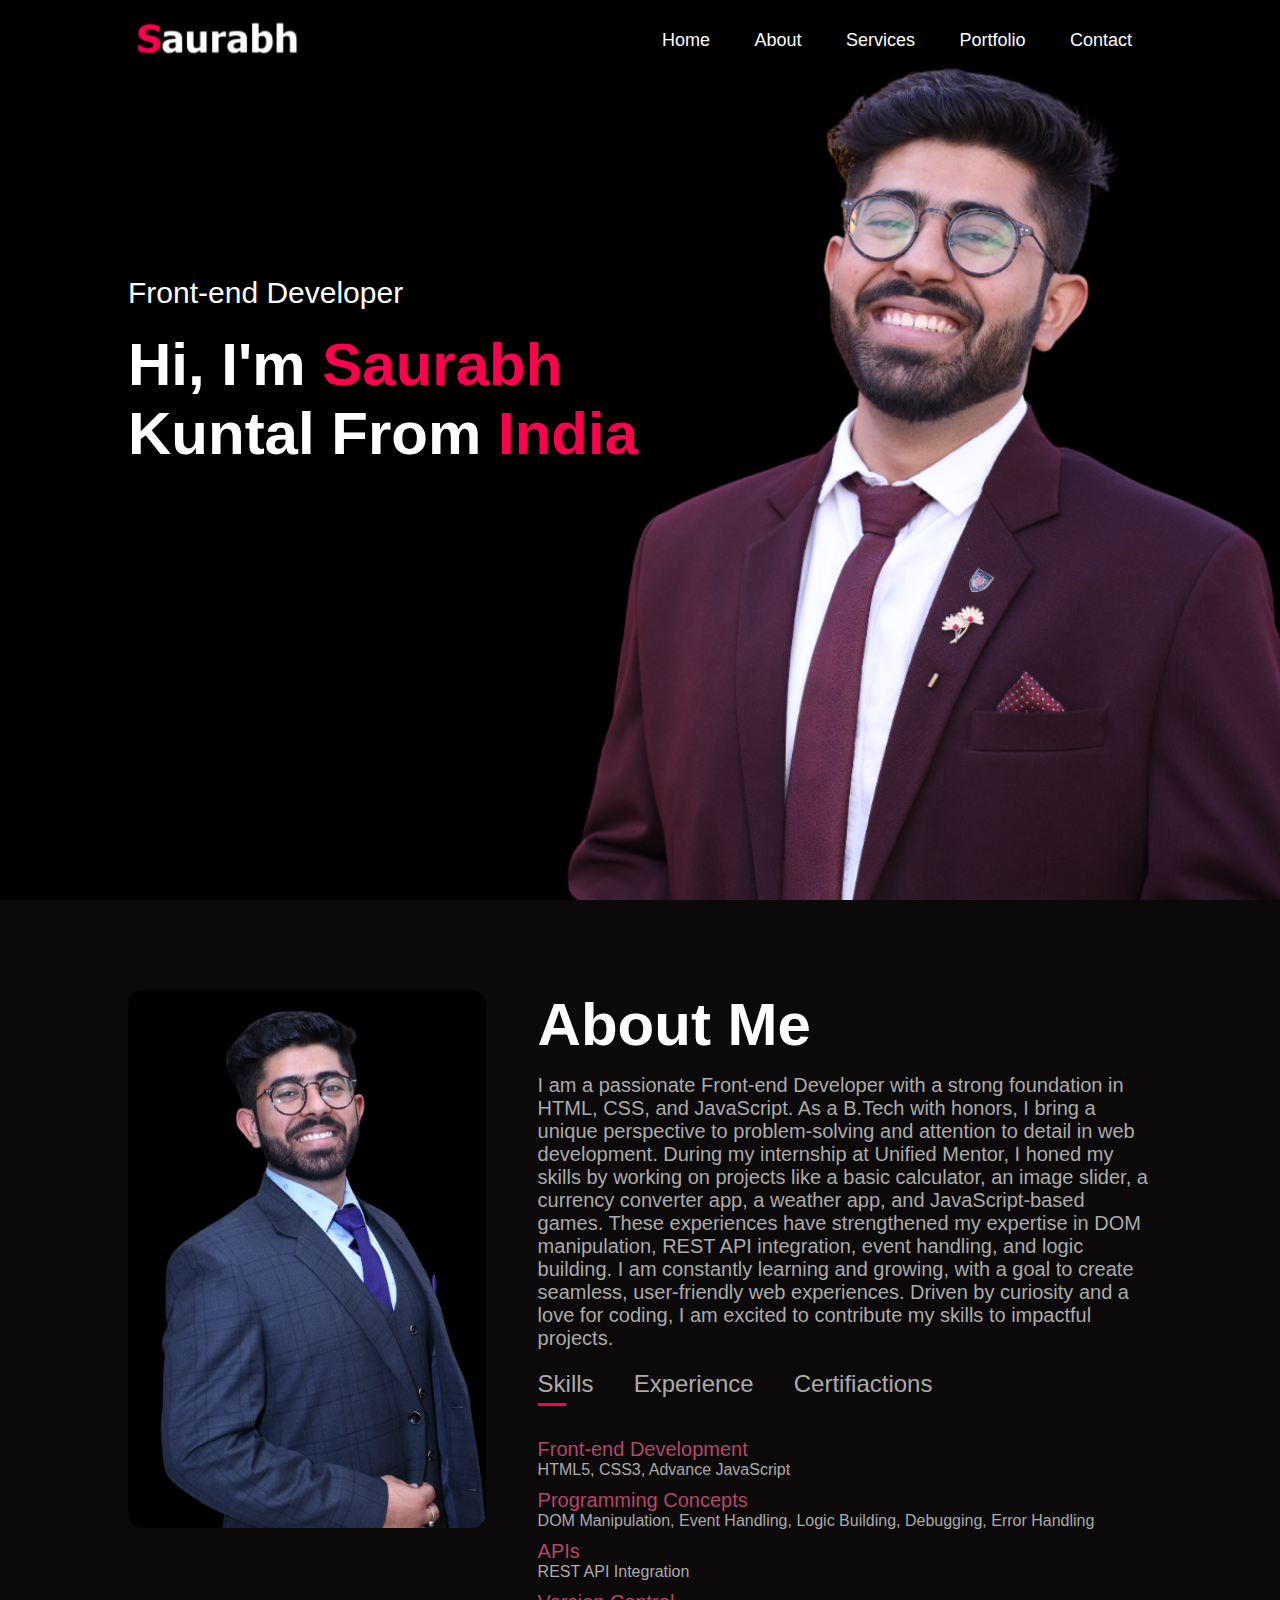
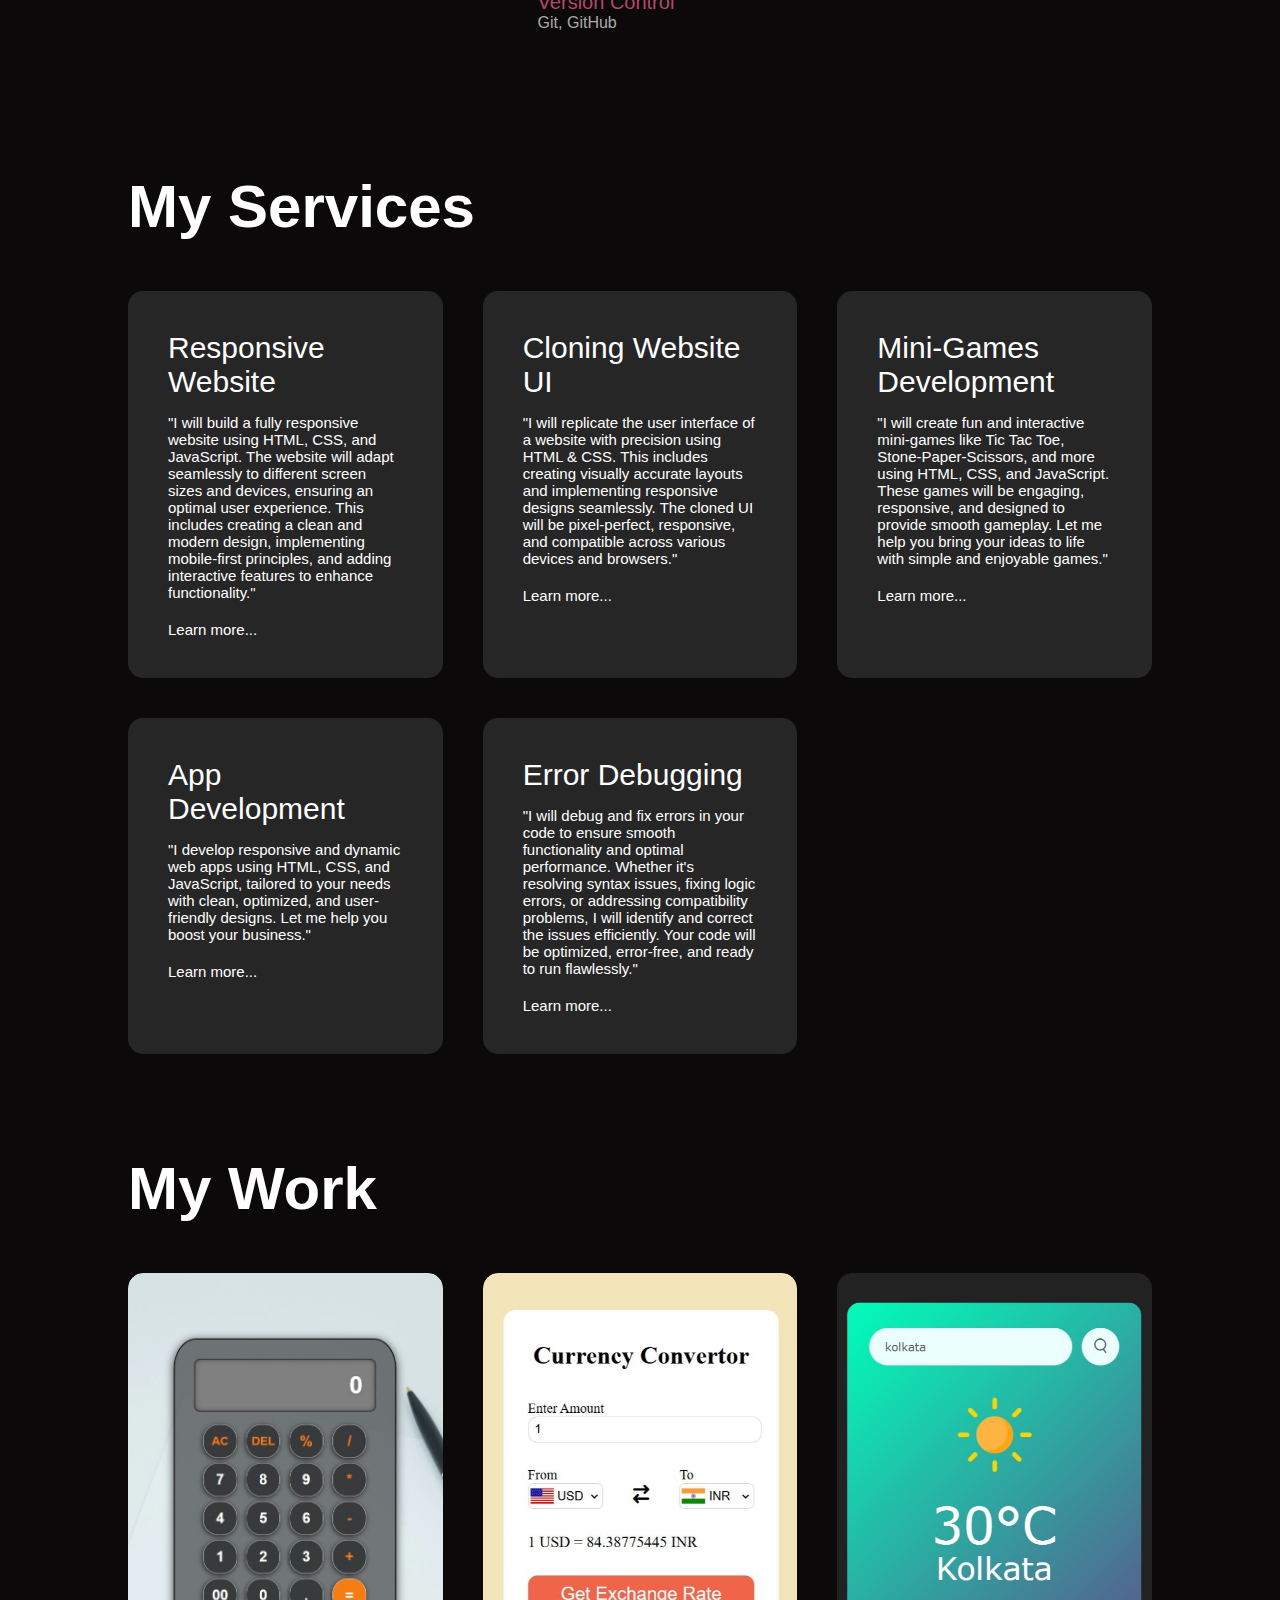
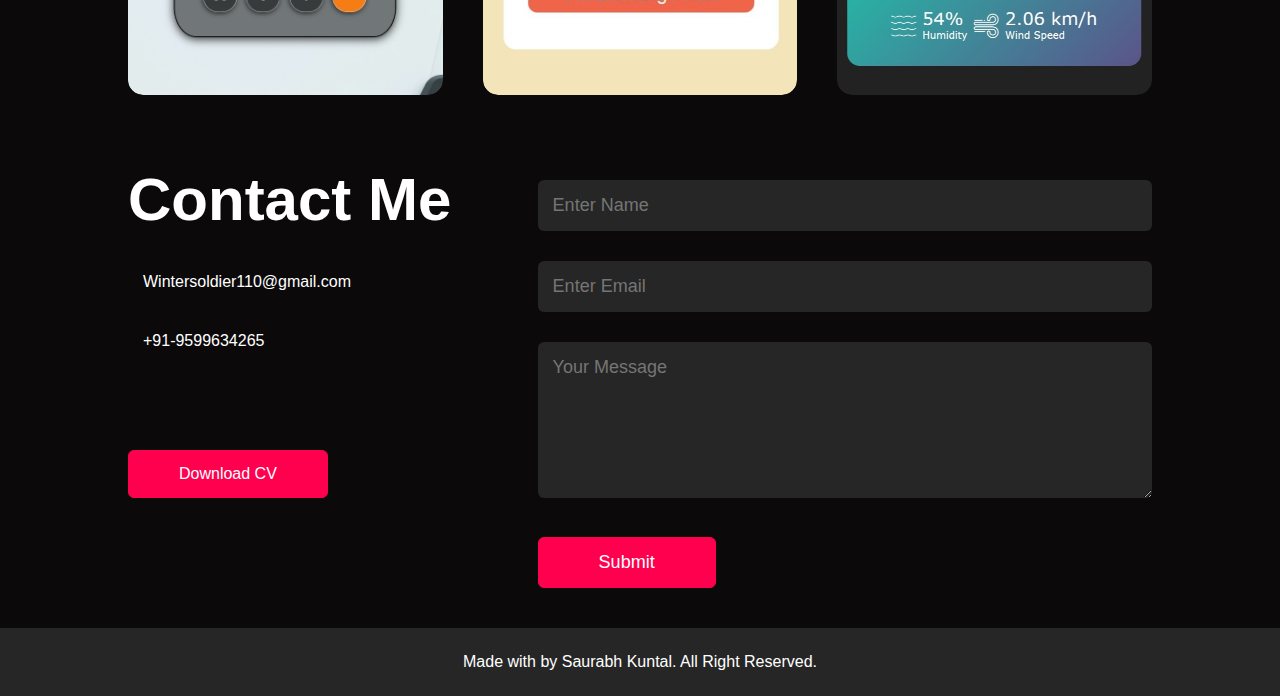
<file: Index.html>
<!DOCTYPE html>
<html lang="en">
<head>
    <meta charset="UTF-8">
    <meta name="viewport" content="width=device-width, initial-scale=1.0">
    <title>Portfolio</title>
    <link rel="stylesheet" href="Style.css">
    <link rel="stylesheet" href="https://cdnjs.cloudflare.com/ajax/libs/font-awesome/6.7.1/css/all.min.css" integrity="sha512-5Hs3dF2AEPkpNAR7UiOHba+lRSJNeM2ECkwxUIxC1Q/FLycGTbNapWXB4tP889k5T5Ju8fs4b1P5z/iB4nMfSQ==" crossorigin="anonymous" referrerpolicy="no-referrer" />
</head>
<body>
    <div id="header">
        <div class="container">
            <nav>
                <img src="Data/Logo.png" class="logo">
                <ul id="sideMenu">
                    <i class="fa-solid fa-xmark"></i>
                    <li><a href="#header">Home</a></li>
                    <li><a href="#about">About</a></li>
                    <li><a href="#services">Services</a></li>
                    <li><a href="#portfolio">Portfolio</a></li>
                    <li><a href="#contact">Contact</a></li>
                </ul>
                <i class="fa-solid fa-bars"></i>
            </nav>
            <div class="headerText">
                <p>Front-end Developer</p>
                <h1>Hi, I'm <span>Saurabh</span><br> Kuntal From <span>India</span></h1>
            </div>
        </div>
    </div>
    <!------------------AboutSection-------------------->
    <div id="about">
        <div class="container">
            <div class="row">
                <div class="aboutCol1">
                    <img src="Data/Pic SK.png">
                </div>
                <div class="aboutCol2">
                    <h1 class="subTitle">About Me</h1>
                    <p id="aboutMe">I am a passionate Front-end Developer with a strong foundation in HTML, CSS, and JavaScript. As a B.Tech with honors, I bring a unique perspective to problem-solving and attention to detail in web development.
                        During my internship at Unified Mentor, I honed my skills by working on projects like a basic calculator, an image slider, a currency converter app, a weather app, and JavaScript-based games. These experiences have strengthened my expertise in DOM manipulation, REST API integration, event handling, and logic building.
                        I am constantly learning and growing, with a goal to create seamless, user-friendly web experiences. Driven by curiosity and a love for coding, I am excited to contribute my skills to impactful projects.</p>
                        <div class="tabTitles">
                            <p class="tabLinks activeLink" data-tab="skills">Skills</p>
                            <p class="tabLinks" data-tab="experience">Experience</p>
                            <p class="tabLinks" data-tab="certificates">Certifiactions</p>
                        </div>
                        <div class="tabContents activeTab" id="skills">
                            <ul>
                                <li><span>Front-end Development</span><br> HTML5, CSS3, Advance JavaScript</li>
                                <li><span>Programming Concepts</span><br> DOM Manipulation, Event Handling, Logic Building, Debugging, Error Handling</li>
                                <li><span>APIs</span><br> REST API Integration</li>
                                <li><span>Version Control</span><br> Git, GitHub</li>
                            </ul>
                        </div>
                        <div class="tabContents" id="experience">
                            <ul>
                                <li><span>Oct,2024-Current</span><br> Internship at Unified Mentor</li>
                                <li><span>Mar,2021-June,2024</span><br> Freelancing</li>
                                <li><span>Nov,2020-Mar,2021</span><br> Programmer Analyst Trainee at Cognizant Technology Solutions</li>
                            </ul>
                        </div>
                        <div class="tabContents" id="certificates">
                            <ul>
                                <li><span>Nov,2024</span><br> Meta's Version Control</li>
                                <li><span>Oct-Nov,2024</span><br> Meta's Programming with JavaScript</li>
                                <li><span>Oct,2024</span><br> Front-end Web Development from Reliance Foundation</li>
                            </ul>
                        </div>
                </div>
            </div>
        </div>
    </div>
    <!--------------------Services-------------------------->
    <div id="services">
        <div class="container">
            <h1 class="subTitle">My Services</h1>
            <div class="servicesList">
                <div>
                    <i class="fa-solid fa-code"></i>
                    <h2>Responsive Website</h2>
                    <p>"I will build a fully responsive website using HTML, CSS, and JavaScript. The website will adapt seamlessly to different screen sizes and devices, ensuring an optimal user experience. This includes creating a clean and modern design, implementing mobile-first principles, and adding interactive features to enhance functionality."</p>
                    <a href="Services.html#RW">Learn more...</a>
                </div>
                <div>
                    <i class="fa-solid fa-clone"></i>
                    <h2>Cloning Website UI</h2>
                    <p>"I will replicate the user interface of a website with precision using HTML & CSS. This includes creating visually accurate layouts and implementing responsive designs seamlessly. The cloned UI will be pixel-perfect, responsive, and compatible across various devices and browsers."</p>
                    <a href="Services.html#CW">Learn more...</a>
                </div>
                <div>
                    <i class="fa-solid fa-puzzle-piece"></i>
                    <h2>Mini-Games Development</h2>
                    <p>"I will create fun and interactive mini-games like Tic Tac Toe, Stone-Paper-Scissors, and more using HTML, CSS, and JavaScript. These games will be engaging, responsive, and designed to provide smooth gameplay. Let me help you bring your ideas to life with simple and enjoyable games."</p>
                    <a href="Services.html#MG">Learn more...</a>
                </div>
                <div>
                    <i class="fa-brands fa-app-store"></i>
                    <h2>App Development</h2>
                    <p>"I develop responsive and dynamic web apps using HTML, CSS, and JavaScript, tailored to your needs with clean, optimized, and user-friendly designs. Let me help you boost your business."</p>
                    <a href="Services.html#AD">Learn more...</a>
                </div>
                <div>
                    <i class="fa-solid fa-bug-slash"></i>
                    <h2>Error Debugging</h2>
                    <p>"I will debug and fix errors in your code to ensure smooth functionality and optimal performance. Whether it's resolving syntax issues, fixing logic errors, or addressing compatibility problems, I will identify and correct the issues efficiently. Your code will be optimized, error-free, and ready to run flawlessly."</p>
                    <a href="Services.html#ED">Learn more...</a>
                </div>
            </div> 
        </div>
    </div>
    <!------------------portfolio--------------->
    <div id="portfolio">
        <div class="container">
            <h1 class="subTitle">My Work</h1>
            <div class="workList">
                <div class="work">
                    <img src="Data/calculator.jpg">
                    <div class="layer">
                        <h3>Basic Calculator App</h3>
                        <p>The calculator app performs arithmetic operations using JavaScript and displays results via DOM updates.</p>
                        <a href="https://saurabhkuntal110.github.io/Basic_Calculator/"><i class="fa-solid fa-arrow-up-right-from-square"></i></a>
                    </div>
                </div>
                <div class="work">
                    <img src="Data/Currency Convertor.jpg">
                    <div class="layer">
                        <h3>Currency Convertor App</h3>
                        <p>The currency converter fetches real-time exchange rates using an API and calculates conversions based on user input.</p>
                        <a href="https://saurabhkuntal110.github.io/Currency-Convertor/"><i class="fa-solid fa-arrow-up-right-from-square"></i></a>
                    </div>
                </div>
                <div class="work">
                    <img src="Data/weather app.jpg">
                    <div class="layer">
                        <h3>Weather App</h3>
                        <p>The Weather app fetches real-time weather data from an API based on user input and displays it dynamically using JavaScript.</p>
                        <a href="https://saurabhkuntal110.github.io/Basic_Weather_App/Index.html"><i class="fa-solid fa-arrow-up-right-from-square"></i></a>
                    </div>
                </div>
            </div>
        </div>
    </div>
<!----------------------contact------------------->
<div id="contact">
    <div class="container">
        <div class="row">
            <div class="contactLeft">
                <h1 class="subTitle">Contact Me</h1>
                <p><i class="fa-solid fa-envelope"></i> Wintersoldier110@gmail.com</p>
                <p><i class="fa-solid fa-phone"></i>+91-9599634265</p>
                <div class="socialIcons">
                    <a href="https://www.linkedin.com/in/saurabh-kuntal-6b0a56160/"><i class="fa-brands fa-linkedin"></i></a>
                    <a href="https://github.com/SaurabhKuntal110"><i class="fa-brands fa-github"></i></a>
                    <a href="https://t.me/Gumgumjetpistol"><i class="fa-solid fa-paper-plane"></i></a>
                    <a href="https://www.instagram.com/kuntal_sk_"><i class="fa-brands fa-instagram"></i></a>
                </div>
                <a href="Data/CV.pdf" download class="btn btn2">Download CV</a>
            </div>
            <div class="contactRight">
                <form name="submit-to-google-sheet">
                    <input type="text" name="Name" placeholder="Enter Name" required>
                    <input type="text" name="Email" placeholder="Enter Email" required>
                    <textarea name="Message" rows="6" placeholder="Your Message"></textarea>
                    <button type="submit" class="btn btn2">Submit</button>
                </form>
                <span id="msg"></span>
            </div>
        </div>
    </div>
</div>
<footer>
    <div class="copyright">
        <p>Made with <i class="fa-solid fa-heart"></i> by Saurabh Kuntal. <i class="fa-regular fa-copyright"></i> All Right Reserved.</p>
    </div>
</footer>
    <script src="Script.js"></script>
</body>
</html>
</file>
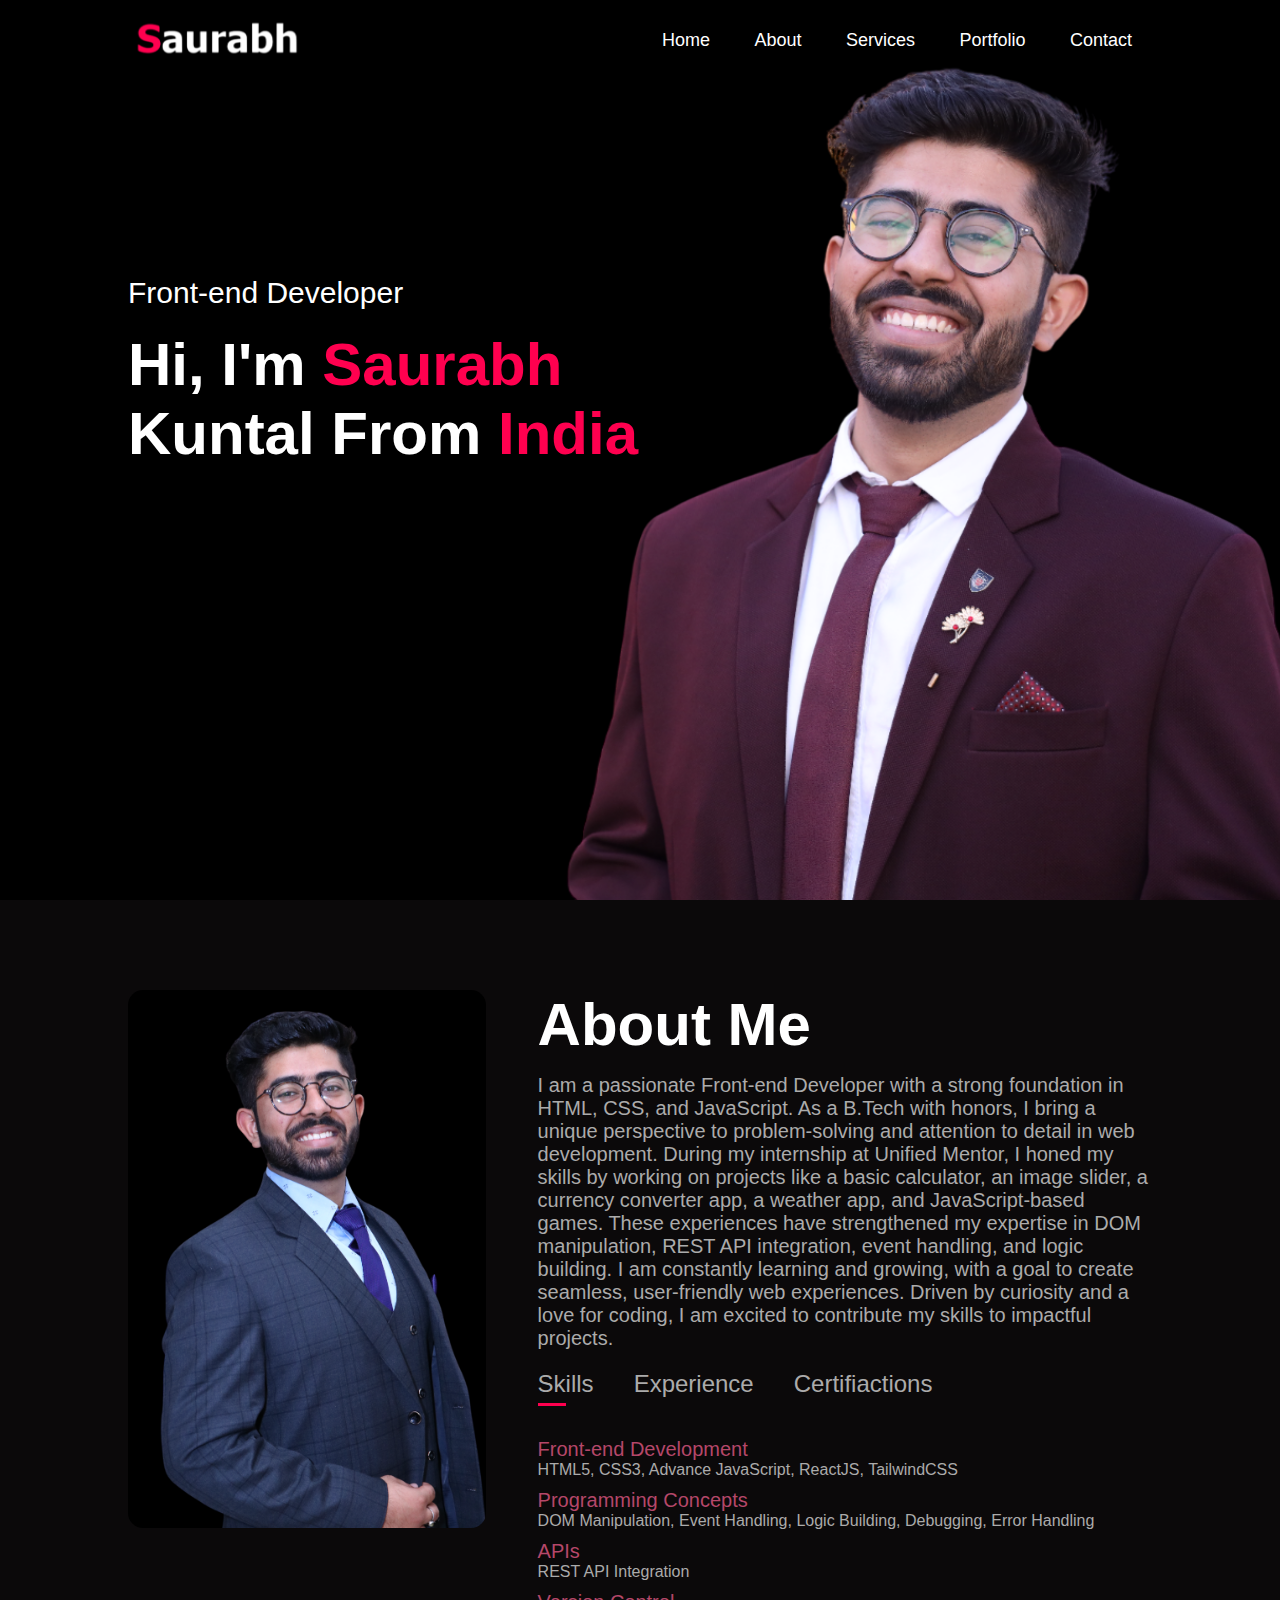
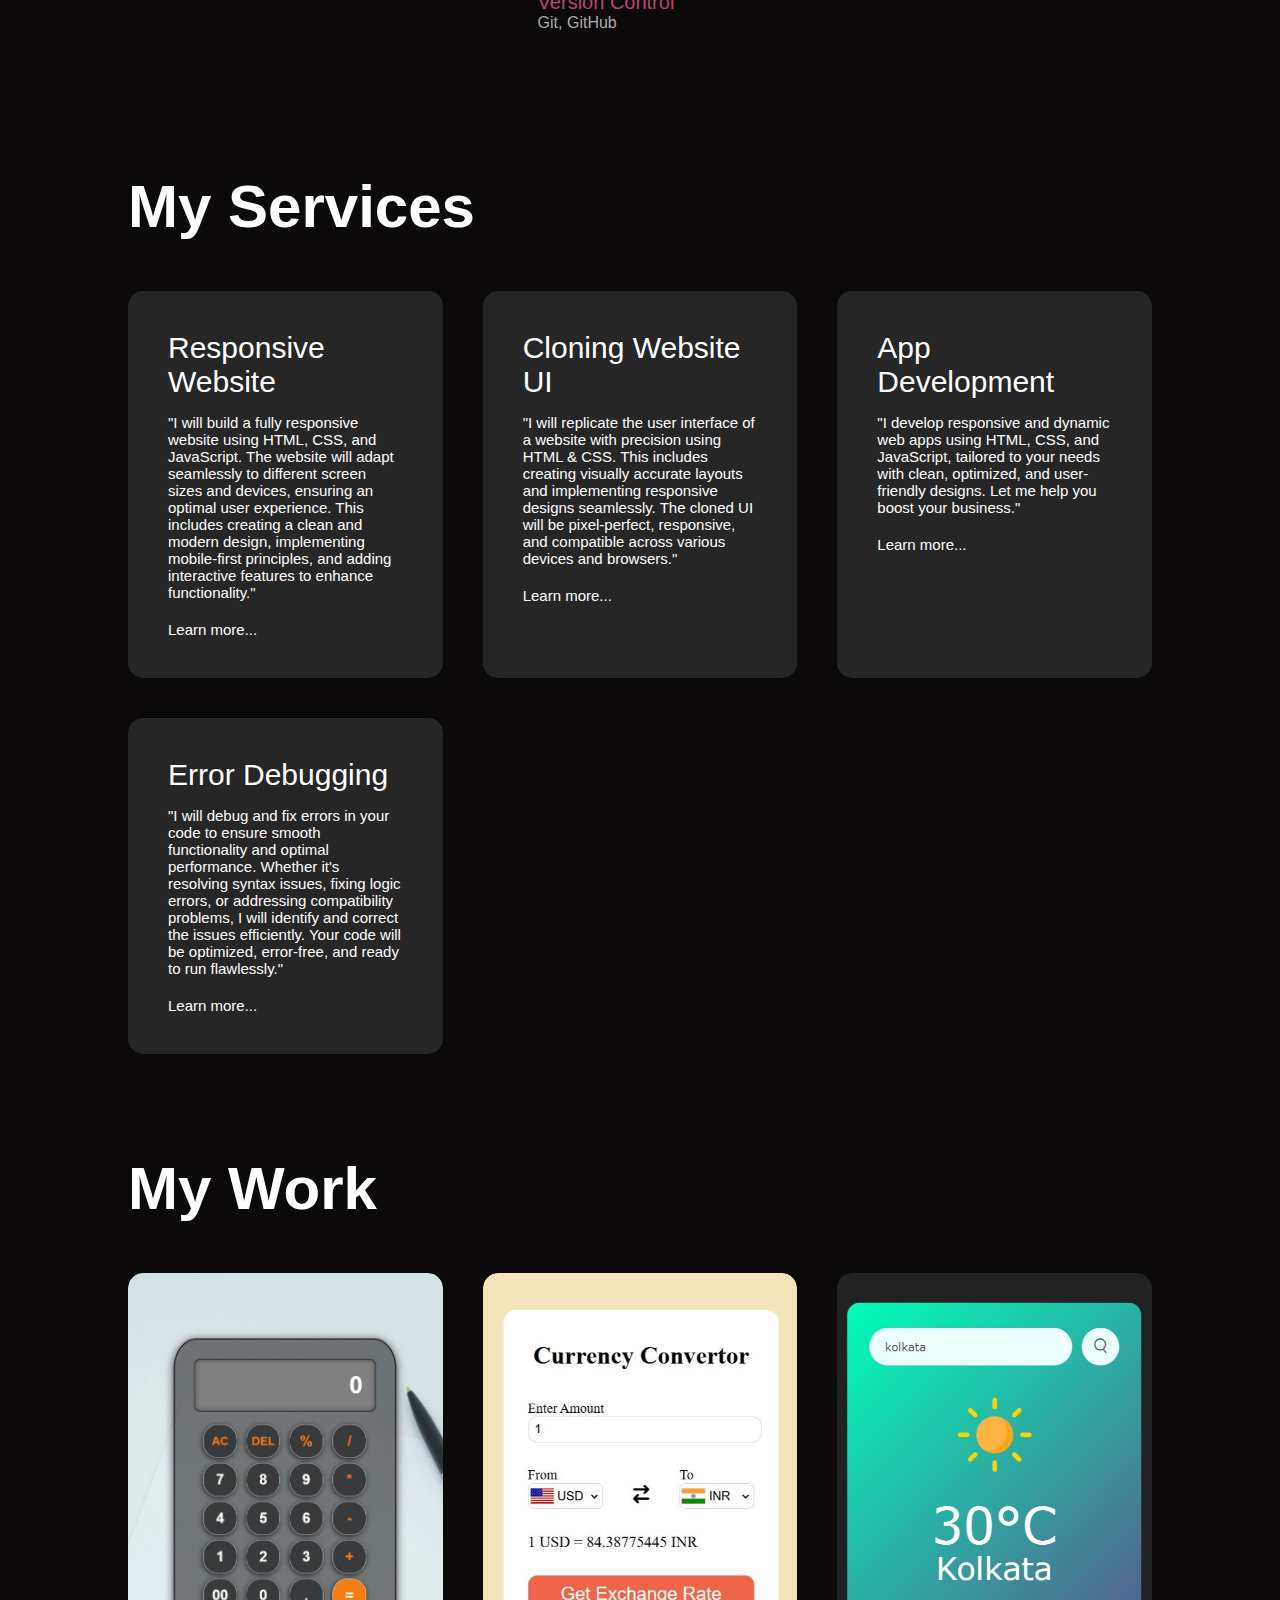
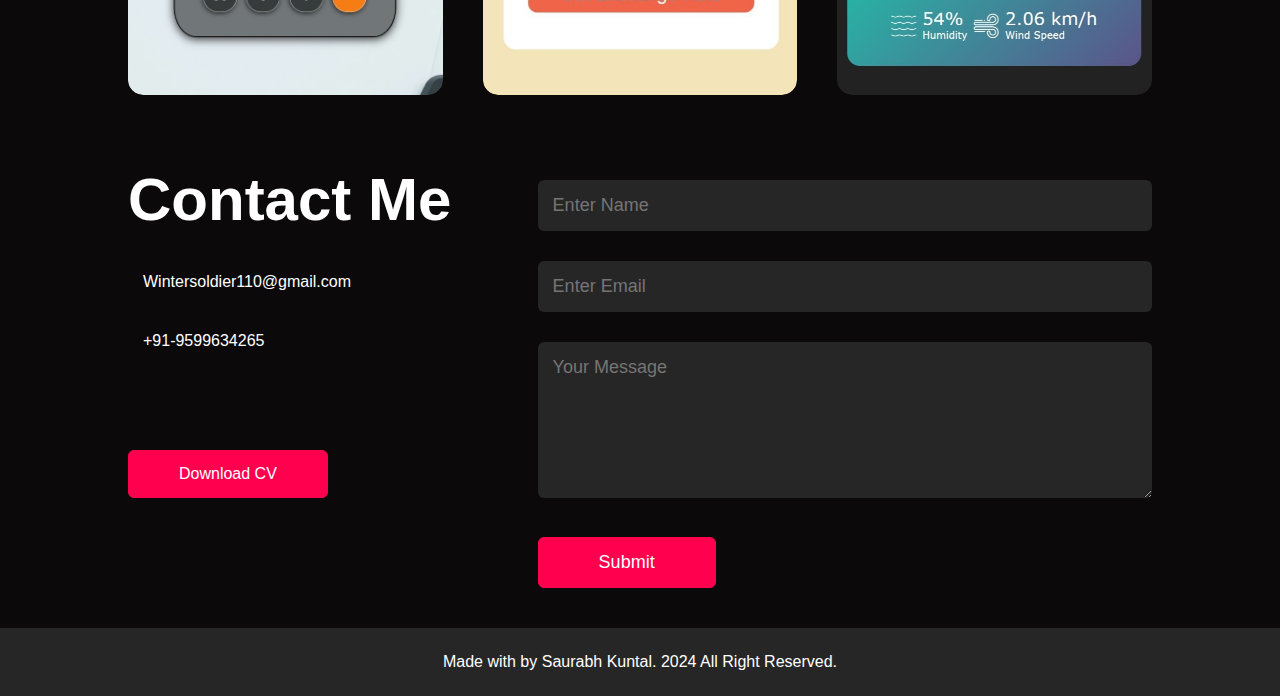
<file: index.html>
<!DOCTYPE html>
<html lang="en">
<head>
    <meta charset="UTF-8">
    <meta name="viewport" content="width=device-width, initial-scale=1.0">
    <title>Portfolio</title>
    <link rel="stylesheet" href="Style.css">
    <link rel="stylesheet" href="https://cdnjs.cloudflare.com/ajax/libs/font-awesome/6.7.1/css/all.min.css" integrity="sha512-5Hs3dF2AEPkpNAR7UiOHba+lRSJNeM2ECkwxUIxC1Q/FLycGTbNapWXB4tP889k5T5Ju8fs4b1P5z/iB4nMfSQ==" crossorigin="anonymous" referrerpolicy="no-referrer" />
</head>
<body>
    <div id="header">
        <div class="container">
            <nav>
                <img src="Data/Logo.png" class="logo">
                <ul id="sideMenu">
                    <i class="fa-solid fa-xmark"></i>
                    <li><a href="#header">Home</a></li>
                    <li><a href="#about">About</a></li>
                    <li><a href="#services">Services</a></li>
                    <li><a href="#portfolio">Portfolio</a></li>
                    <li><a href="#contact">Contact</a></li>
                </ul>
                <i class="fa-solid fa-bars"></i>
            </nav>
            <div class="headerText">
                <p>Front-end Developer</p>
                <h1>Hi, I'm <span>Saurabh</span><br> Kuntal From <span>India</span></h1>
            </div>
        </div>
    </div>
    <!------------------AboutSection-------------------->
    <div id="about">
        <div class="container">
            <div class="row">
                <div class="aboutCol1">
                    <img src="Data/Pic SK.png">
                </div>
                <div class="aboutCol2">
                    <h1 class="subTitle">About Me</h1>
                    <p id="aboutMe">I am a passionate Front-end Developer with a strong foundation in HTML, CSS, and JavaScript. As a B.Tech with honors, I bring a unique perspective to problem-solving and attention to detail in web development.
                        During my internship at Unified Mentor, I honed my skills by working on projects like a basic calculator, an image slider, a currency converter app, a weather app, and JavaScript-based games. These experiences have strengthened my expertise in DOM manipulation, REST API integration, event handling, and logic building.
                        I am constantly learning and growing, with a goal to create seamless, user-friendly web experiences. Driven by curiosity and a love for coding, I am excited to contribute my skills to impactful projects.</p>
                        <div class="tabTitles">
                            <p class="tabLinks activeLink" data-tab="skills">Skills</p>
                            <p class="tabLinks" data-tab="experience">Experience</p>
                            <p class="tabLinks" data-tab="certificates">Certifiactions</p>
                        </div>
                        <div class="tabContents activeTab" id="skills">
                            <ul>
                                <li><span>Front-end Development</span><br> HTML5, CSS3, Advance JavaScript, ReactJS, TailwindCSS</li>
                                <li><span>Programming Concepts</span><br> DOM Manipulation, Event Handling, Logic Building, Debugging, Error Handling</li>
                                <li><span>APIs</span><br> REST API Integration</li>
                                <li><span>Version Control</span><br> Git, GitHub</li>
                            </ul>
                        </div>
                        <div class="tabContents" id="experience">
                            <ul>
                                <li><span>Oct,2024-Current</span><br> Internship at Unified Mentor</li>
                                <li><span>Mar,2021-June,2024</span><br> Freelancing</li>
                                <li><span>Nov,2020-Mar,2021</span><br> Programmer Analyst Trainee at Cognizant Technology Solutions</li>
                            </ul>
                        </div>
                        <div class="tabContents" id="certificates">
                            <ul>
                                <li><span>Dec,2024</span><br> Meta's HTML & CSS in-depth</li>
                                <li><span>Nov,2024</span><br> Meta's Version Control</li>
                                <li><span>Oct-Nov,2024</span><br> Meta's Programming with JavaScript</li>
                                <li><span>Oct,2024</span><br> Front-end Web Development from Reliance Foundation</li>
                            </ul>
                        </div>
                </div>
            </div>
        </div>
    </div>
    <!--------------------Services-------------------------->
    <div id="services">
        <div class="container">
            <h1 class="subTitle">My Services</h1>
            <div class="servicesList">
                <div>
                    <i class="fa-solid fa-code"></i>
                    <h2>Responsive Website</h2>
                    <p>"I will build a fully responsive website using HTML, CSS, and JavaScript. The website will adapt seamlessly to different screen sizes and devices, ensuring an optimal user experience. This includes creating a clean and modern design, implementing mobile-first principles, and adding interactive features to enhance functionality."</p>
                    <a href="services.html#RW">Learn more...</a>
                </div>
                <div>
                    <i class="fa-solid fa-clone"></i>
                    <h2>Cloning Website UI</h2>
                    <p>"I will replicate the user interface of a website with precision using HTML & CSS. This includes creating visually accurate layouts and implementing responsive designs seamlessly. The cloned UI will be pixel-perfect, responsive, and compatible across various devices and browsers."</p>
                    <a href="services.html#CW">Learn more...</a>
                </div>
                <!-- <div>
                    <i class="fa-solid fa-puzzle-piece"></i>
                    <h2>Mini-Games Development</h2>
                    <p>"I will create fun and interactive mini-games like Tic Tac Toe, Stone-Paper-Scissors, and more using HTML, CSS, and JavaScript. These games will be engaging, responsive, and designed to provide smooth gameplay. Let me help you bring your ideas to life with simple and enjoyable games."</p>
                    <a href="services.html#MG">Learn more...</a>
                </div> -->
                <div>
                    <i class="fa-brands fa-app-store"></i>
                    <h2>App Development</h2>
                    <p>"I develop responsive and dynamic web apps using HTML, CSS, and JavaScript, tailored to your needs with clean, optimized, and user-friendly designs. Let me help you boost your business."</p>
                    <a href="services.html#AD">Learn more...</a>
                </div>
                <div>
                    <i class="fa-solid fa-bug-slash"></i>
                    <h2>Error Debugging</h2>
                    <p>"I will debug and fix errors in your code to ensure smooth functionality and optimal performance. Whether it's resolving syntax issues, fixing logic errors, or addressing compatibility problems, I will identify and correct the issues efficiently. Your code will be optimized, error-free, and ready to run flawlessly."</p>
                    <a href="services.html#ED">Learn more...</a>
                </div>
            </div> 
        </div>
    </div>
    <!------------------portfolio--------------->
    <div id="portfolio">
        <div class="container">
            <h1 class="subTitle">My Work</h1>
            <div class="workList">
                <div class="work">
                    <img src="Data/calculator.jpg">
                    <div class="layer">
                        <h3>Basic Calculator App</h3>
                        <p>The calculator app performs arithmetic operations using JavaScript and displays results via DOM updates.</p>
                        <a href="https://saurabhkuntal110.github.io/Basic_Calculator/"><i class="fa-solid fa-arrow-up-right-from-square"></i></a>
                    </div>
                </div>
                <div class="work">
                    <img src="Data/Currency Convertor.jpg">
                    <div class="layer">
                        <h3>Currency Convertor App</h3>
                        <p>The currency converter fetches real-time exchange rates using an API and calculates conversions based on user input.</p>
                        <a href="https://saurabhkuntal110.github.io/Currency-Convertor/"><i class="fa-solid fa-arrow-up-right-from-square"></i></a>
                    </div>
                </div>
                <div class="work">
                    <img src="Data/weather app.jpg">
                    <div class="layer">
                        <h3>Weather App</h3>
                        <p>The Weather app fetches real-time weather data from an API based on user input and displays it dynamically using JavaScript.</p>
                        <a href="https://saurabhkuntal110.github.io/Basic_Weather_App/Index.html"><i class="fa-solid fa-arrow-up-right-from-square"></i></a>
                    </div>
                </div>
            </div>
        </div>
    </div>
<!----------------------contact------------------->
<div id="contact">
    <div class="container">
        <div class="row">
            <div class="contactLeft">
                <h1 class="subTitle">Contact Me</h1>
                <p><i class="fa-solid fa-envelope"></i> Wintersoldier110@gmail.com</p>
                <p><i class="fa-solid fa-phone"></i>+91-9599634265</p>
                <div class="socialIcons">
                    <a href="https://www.linkedin.com/in/saurabh-kuntal-6b0a56160/"><i class="fa-brands fa-linkedin"></i></a>
                    <a href="https://github.com/SaurabhKuntal110"><i class="fa-brands fa-github"></i></a>
                    <a href="https://t.me/Gumgumjetpistol"><i class="fa-solid fa-paper-plane"></i></a>
                    <a href="https://www.instagram.com/kuntal_sk_"><i class="fa-brands fa-instagram"></i></a>
                </div>
                <a href="Data/CV.pdf" download class="btn btn2">Download CV</a>
            </div>
            <div class="contactRight">
                <form name="submit-to-google-sheet">
                    <input type="text" name="Name" placeholder="Enter Name" required>
                    <input type="text" name="Email" placeholder="Enter Email" required>
                    <textarea name="Message" rows="6" placeholder="Your Message"></textarea>
                    <button type="submit" class="btn btn2">Submit</button>
                </form>
                <span id="msg"></span>
            </div>
        </div>
    </div>
</div>
<footer>
    <div class="copyright">
        <p>Made with <i class="fa-solid fa-heart"></i> by Saurabh Kuntal. <i class="fa-regular fa-copyright"></i> 2024 All Right Reserved.</p>
    </div>
</footer>
    <script src="Script.js"></script>
</body>
</html>
</file>
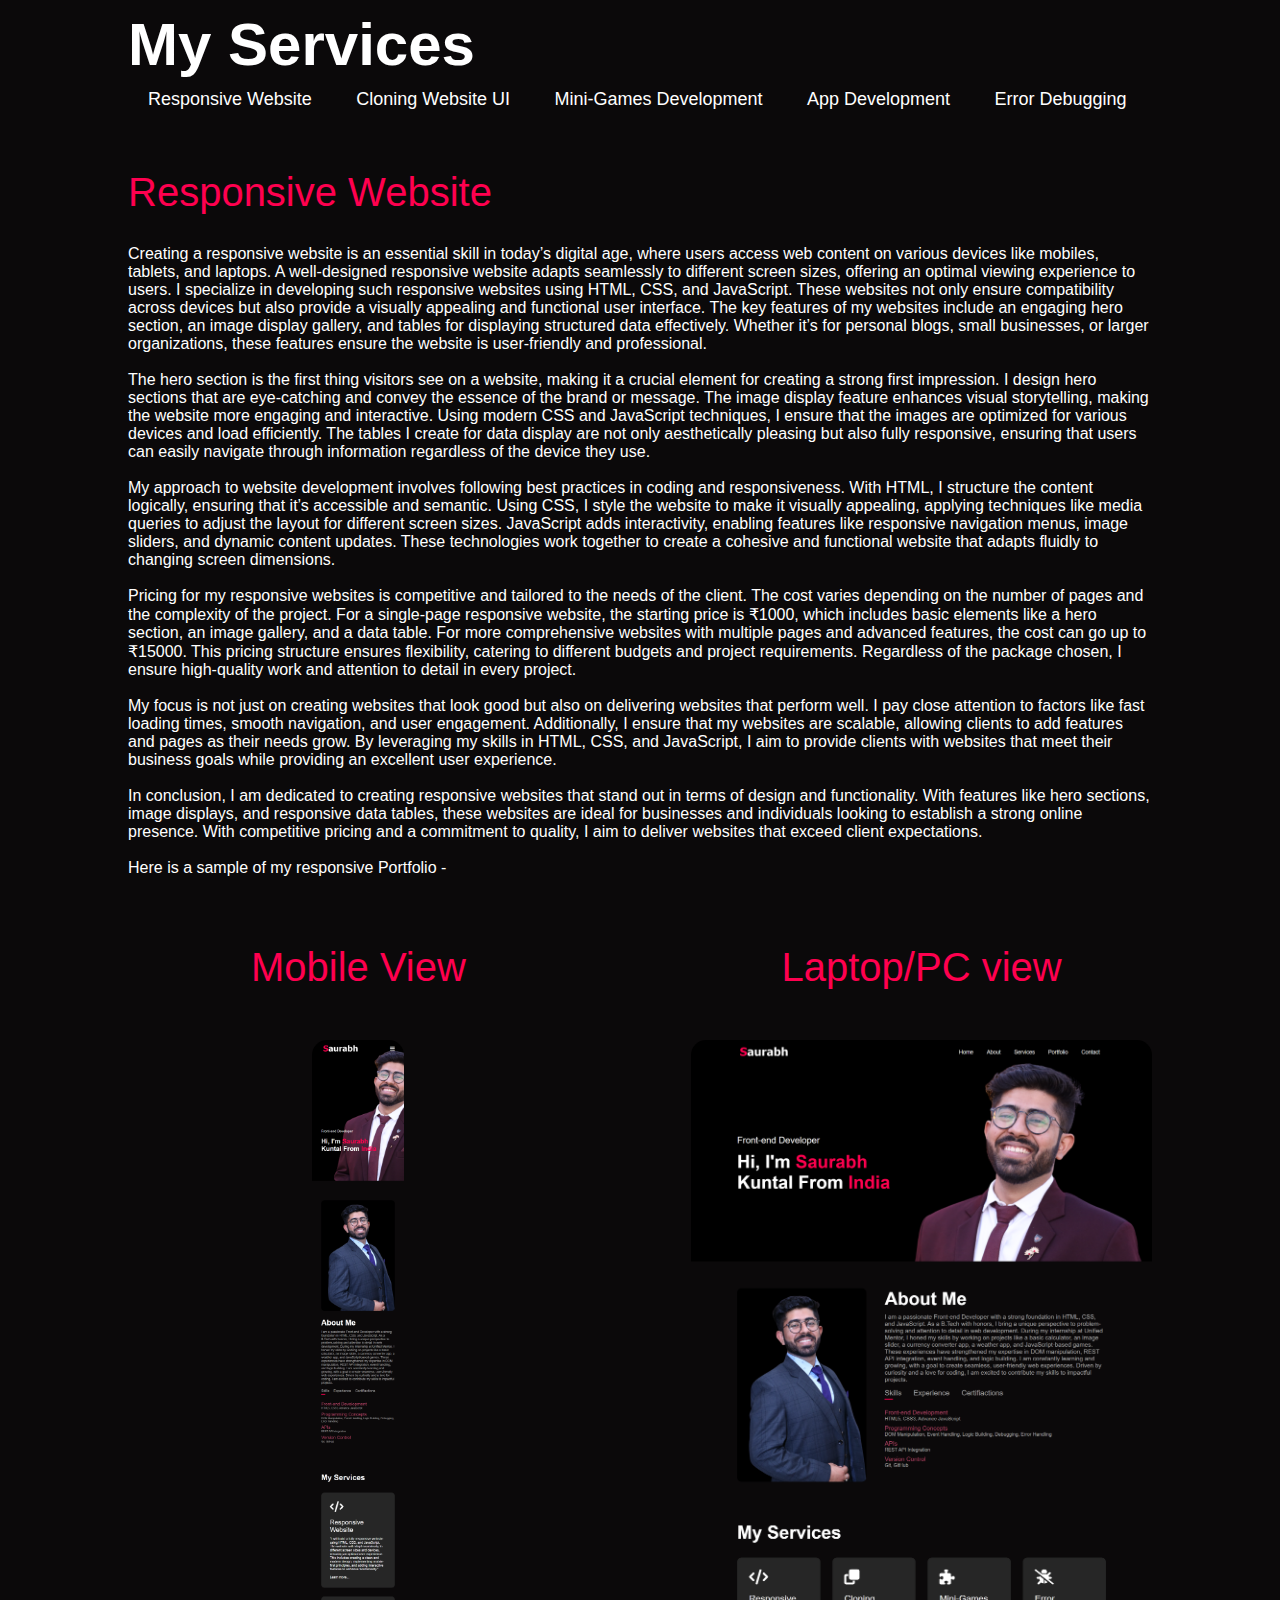
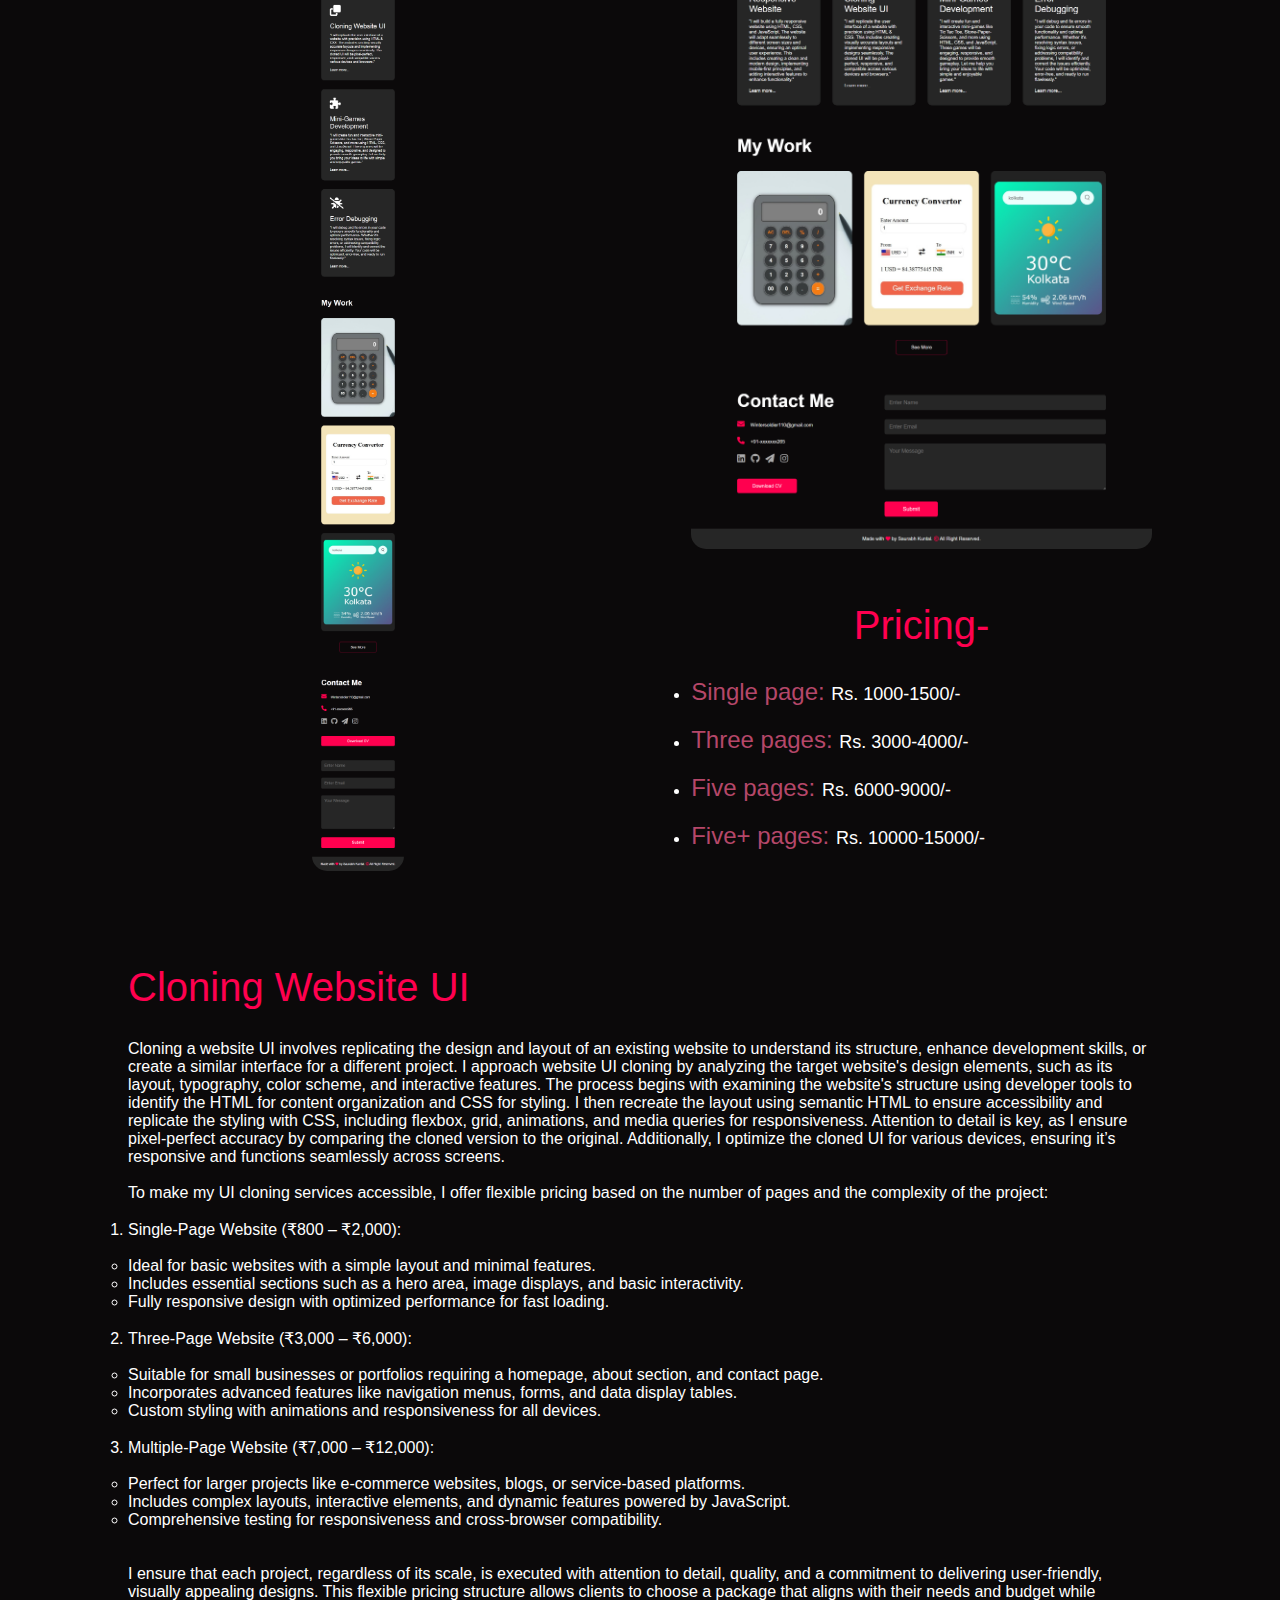
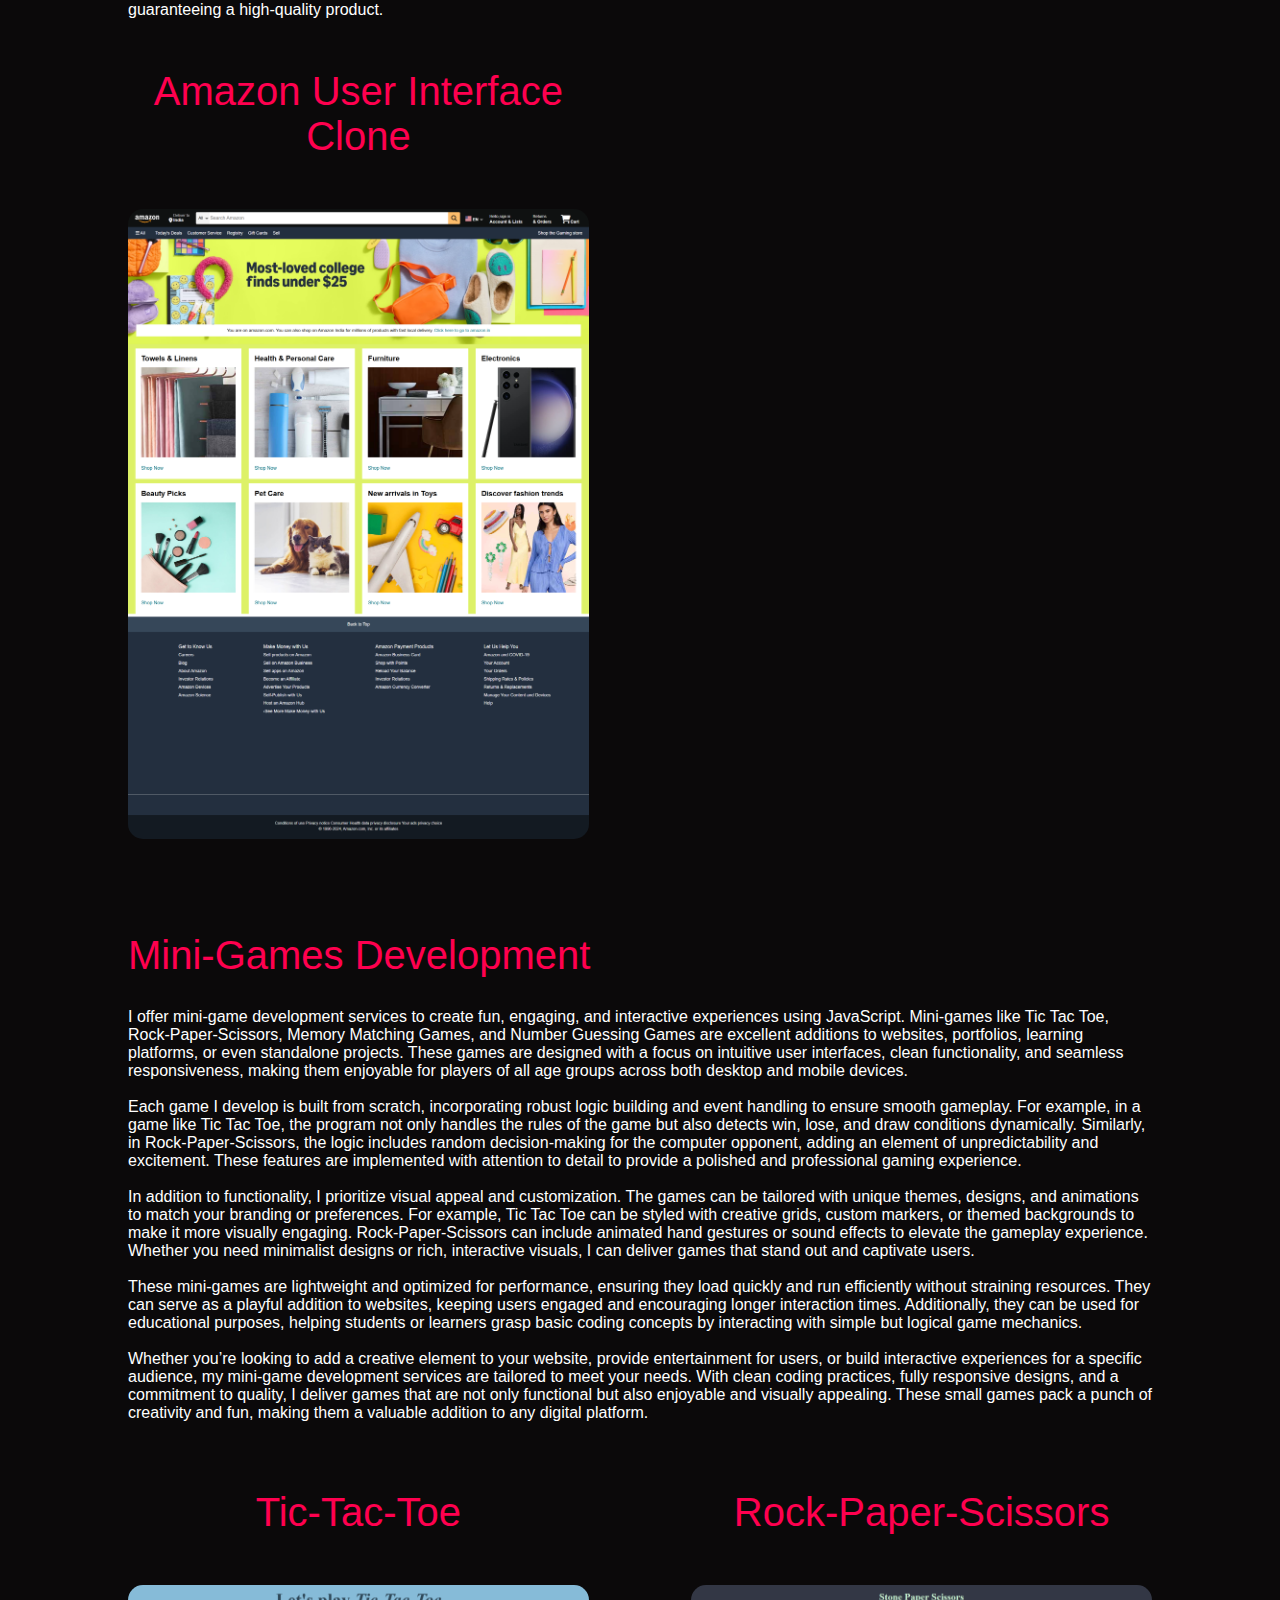
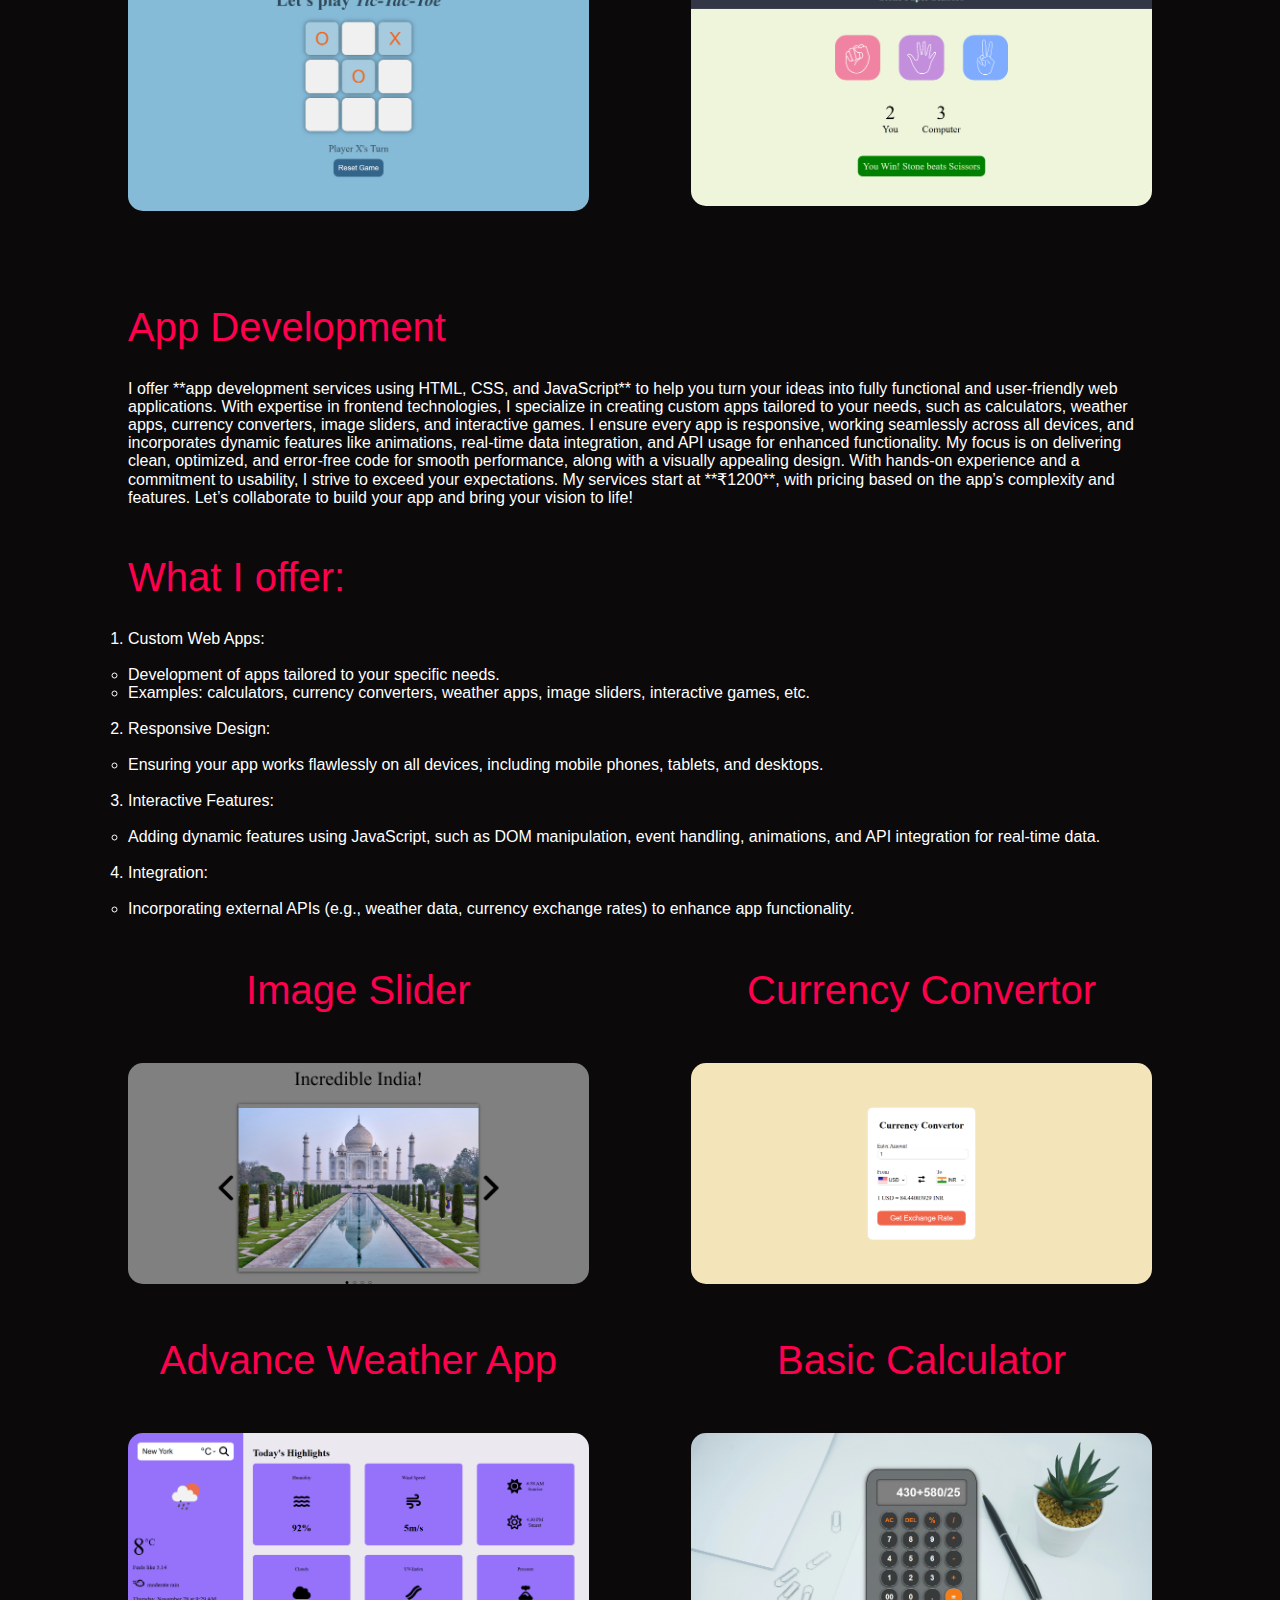
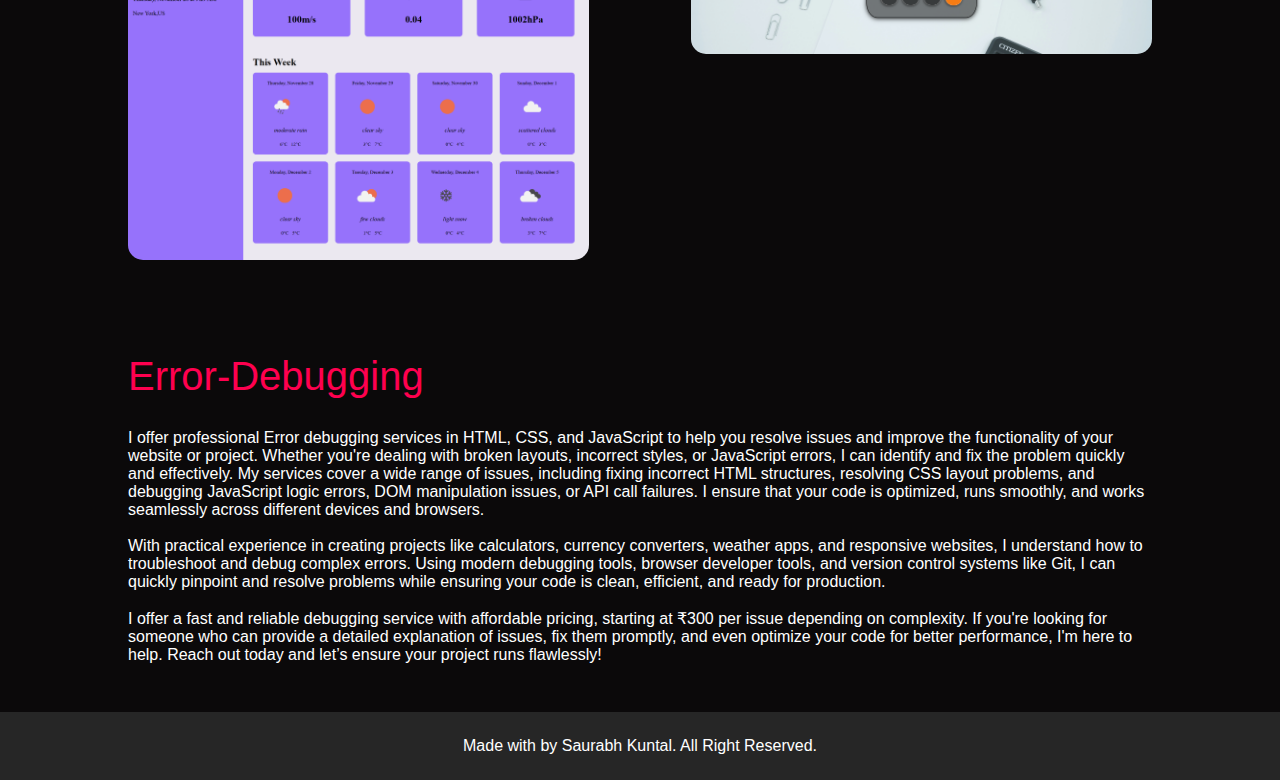
<file: Services.html>
<!DOCTYPE html>
<html lang="en">
<head>
    <meta charset="UTF-8">
    <meta name="viewport" content="width=device-width, initial-scale=1.0">
    <title>My services</title>
    <link rel="stylesheet" href="Style.css">
    <link rel="stylesheet" href="https://cdnjs.cloudflare.com/ajax/libs/font-awesome/6.7.1/css/all.min.css" integrity="sha512-5Hs3dF2AEPkpNAR7UiOHba+lRSJNeM2ECkwxUIxC1Q/FLycGTbNapWXB4tP889k5T5Ju8fs4b1P5z/iB4nMfSQ==" crossorigin="anonymous" referrerpolicy="no-referrer" />
</head>
<body>
    <div class="container">
        <div class="subTitle">My Services</div>
        <nav>
            <ul id="navBar">
                <li><a href="#RW">Responsive Website</a></li>
                <li><a href="#CW">Cloning Website UI</a></li>
                <li><a href="#MG">Mini-Games Development</a></li>
                <li><a href="#AD">App Development</a></li>
                <li><a href="#ED">Error Debugging</a></li>
            </ul>
        </nav>
    </div>
    <div id="RW">
        <div class="container">
            <div class="subHeading">Responsive Website</div>
           <p>Creating a responsive website is an essential skill in today’s digital age, where users access web content on various devices like mobiles, tablets, and laptops. A well-designed responsive website adapts seamlessly to different screen sizes, offering an optimal viewing experience to users. I specialize in developing such responsive websites using HTML, CSS, and JavaScript. These websites not only ensure compatibility across devices but also provide a visually appealing and functional user interface. The key features of my websites include an engaging hero section, an image display gallery, and tables for displaying structured data effectively. Whether it’s for personal blogs, small businesses, or larger organizations, these features ensure the website is user-friendly and professional.<br><br>

            The hero section is the first thing visitors see on a website, making it a crucial element for creating a strong first impression. I design hero sections that are eye-catching and convey the essence of the brand or message. The image display feature enhances visual storytelling, making the website more engaging and interactive. Using modern CSS and JavaScript techniques, I ensure that the images are optimized for various devices and load efficiently. The tables I create for data display are not only aesthetically pleasing but also fully responsive, ensuring that users can easily navigate through information regardless of the device they use.<br><br>
            
            My approach to website development involves following best practices in coding and responsiveness. With HTML, I structure the content logically, ensuring that it’s accessible and semantic. Using CSS, I style the website to make it visually appealing, applying techniques like media queries to adjust the layout for different screen sizes. JavaScript adds interactivity, enabling features like responsive navigation menus, image sliders, and dynamic content updates. These technologies work together to create a cohesive and functional website that adapts fluidly to changing screen dimensions.<br><br>
            
            Pricing for my responsive websites is competitive and tailored to the needs of the client. The cost varies depending on the number of pages and the complexity of the project. For a single-page responsive website, the starting price is ₹1000, which includes basic elements like a hero section, an image gallery, and a data table. For more comprehensive websites with multiple pages and advanced features, the cost can go up to ₹15000. This pricing structure ensures flexibility, catering to different budgets and project requirements. Regardless of the package chosen, I ensure high-quality work and attention to detail in every project.<br><br>
            
            My focus is not just on creating websites that look good but also on delivering websites that perform well. I pay close attention to factors like fast loading times, smooth navigation, and user engagement. Additionally, I ensure that my websites are scalable, allowing clients to add features and pages as their needs grow. By leveraging my skills in HTML, CSS, and JavaScript, I aim to provide clients with websites that meet their business goals while providing an excellent user experience.<br><br>

            In conclusion, I am dedicated to creating responsive websites that stand out in terms of design and functionality. With features like hero sections, image displays, and responsive data tables, these websites are ideal for businesses and individuals looking to establish a strong online presence. With competitive pricing and a commitment to quality, I aim to deliver websites that exceed client expectations.<br><br>

            Here is a sample of my responsive Portfolio - <br><br>

            <div class="row">
                <div class="col1">
                    <h2 class="subHeading">Mobile View</h2>
                    <img src="Data/services images/Portfolio_Mobileview.png" id="longImg">
                </div>
                <div class="col2">
                    <h2 class="subHeading">Laptop/PC view</h2>
                    <img src="Data/services images/Portfolio.png">
                    <p>
                        <h2 class="subHeading">Pricing-</h2>
                        <ul>
                            <li><span>Single page: </span>Rs. 1000-1500/- </li>
                            <li><span>Three pages: </span>Rs. 3000-4000/- </li>
                            <li><span>Five pages: </span>Rs. 6000-9000/- </li>
                            <li><span>Five+ pages: </span>Rs. 10000-15000/- </li>
                        </ul>
                    </p>
                </div>
            </div>
            </p>
        </div>
    </div>
    <div id="CW">
        <div class="container">
            <div class="subHeading">Cloning Website UI</div>
            <p>Cloning a website UI involves replicating the design and layout of an existing website to understand its structure, enhance development skills, or create a similar interface for a different project. I approach website UI cloning by analyzing the target website's design elements, such as its layout, typography, color scheme, and interactive features. The process begins with examining the website's structure using developer tools to identify the HTML for content organization and CSS for styling. I then recreate the layout using semantic HTML to ensure accessibility and replicate the styling with CSS, including flexbox, grid, animations, and media queries for responsiveness. Attention to detail is key, as I ensure pixel-perfect accuracy by comparing the cloned version to the original. Additionally, I optimize the cloned UI for various devices, ensuring it’s responsive and functions seamlessly across screens.<br><br>

            To make my UI cloning services accessible, I offer flexible pricing based on the number of pages and the complexity of the project:
            <br><br>
            <ol>
                <li>Single-Page Website (₹800 – ₹2,000):<br><br>
                    <ul>
                        <li>Ideal for basic websites with a simple layout and minimal features.</li>
                        <li>Includes essential sections such as a hero area, image displays, and basic interactivity.</li>
                        <li>Fully responsive design with optimized performance for fast loading.</li>
                    </ul>
                </li>
                <br>
                <li>Three-Page Website (₹3,000 – ₹6,000):<br><br>
                    <ul>
                        <li>Suitable for small businesses or portfolios requiring a homepage, about section, and contact page.</li>
                        <li>Incorporates advanced features like navigation menus, forms, and data display tables.</li>
                        <li>Custom styling with animations and responsiveness for all devices.</li>
                    </ul>
                </li><br>
                <li>Multiple-Page Website (₹7,000 – ₹12,000):<br><br>
                    <ul>
                        <li>Perfect for larger projects like e-commerce websites, blogs, or service-based platforms.</li>
                        <li>Includes complex layouts, interactive elements, and dynamic features powered by JavaScript.</li>
                        <li>Comprehensive testing for responsiveness and cross-browser compatibility.</li>
                    </ul>
                </li>
            </ol>
            <br><br>
            I ensure that each project, regardless of its scale, is executed with attention to detail, quality, and a commitment to delivering user-friendly, visually appealing designs. This flexible pricing structure allows clients to choose a package that aligns with their needs and budget while guaranteeing a high-quality product.</p>
            <div class="row">
                <div class="col2">
                    <h2 class="subHeading"> Amazon User Interface Clone </h2>
                    <img src="Data/services images/amazon UI clone.png">
                </div>
            </div>
        </div>
    </div>
    <div id="MG">
        <div class="container">
            <div class="subHeading">Mini-Games Development</div>
            <p>I offer mini-game development services to create fun, engaging, and interactive experiences using JavaScript. Mini-games like Tic Tac Toe, Rock-Paper-Scissors, Memory Matching Games, and Number Guessing Games are excellent additions to websites, portfolios, learning platforms, or even standalone projects. These games are designed with a focus on intuitive user interfaces, clean functionality, and seamless responsiveness, making them enjoyable for players of all age groups across both desktop and mobile devices.<br><br>  

            Each game I develop is built from scratch, incorporating robust logic building and event handling to ensure smooth gameplay. For example, in a game like Tic Tac Toe, the program not only handles the rules of the game but also detects win, lose, and draw conditions dynamically. Similarly, in Rock-Paper-Scissors, the logic includes random decision-making for the computer opponent, adding an element of unpredictability and excitement. These features are implemented with attention to detail to provide a polished and professional gaming experience.  <br><br>
                
            In addition to functionality, I prioritize visual appeal and customization. The games can be tailored with unique themes, designs, and animations to match your branding or preferences. For example, Tic Tac Toe can be styled with creative grids, custom markers, or themed backgrounds to make it more visually engaging. Rock-Paper-Scissors can include animated hand gestures or sound effects to elevate the gameplay experience. Whether you need minimalist designs or rich, interactive visuals, I can deliver games that stand out and captivate users. <br><br>
                
            These mini-games are lightweight and optimized for performance, ensuring they load quickly and run efficiently without straining resources. They can serve as a playful addition to websites, keeping users engaged and encouraging longer interaction times. Additionally, they can be used for educational purposes, helping students or learners grasp basic coding concepts by interacting with simple but logical game mechanics.<br><br>  
                
            Whether you’re looking to add a creative element to your website, provide entertainment for users, or build interactive experiences for a specific audience, my mini-game development services are tailored to meet your needs. With clean coding practices, fully responsive designs, and a commitment to quality, I deliver games that are not only functional but also enjoyable and visually appealing. These small games pack a punch of creativity and fun, making them a valuable addition to any digital platform.<br><br></p>
            <div class="row">
                <div class="col1">
                    <h2 class="subHeading">Tic-Tac-Toe</h2>
                    <img src="Data/services images/TicTacToe.png">  
                </div>
                <div class="col2">
                    <h2 class="subHeading">Rock-Paper-Scissors</h2>
                    <img src="Data/services images/RockPaperScissor.png">
                </div>
            </div>
        </div>
    </div>
    <div id="AD">
        <div class="container">
            <h2 class="subHeading">App Development</h2>
            <p>
                I offer **app development services using HTML, CSS, and JavaScript** to help you turn your ideas into fully functional and user-friendly web applications. With expertise in frontend technologies, I specialize in creating custom apps tailored to your needs, such as calculators, weather apps, currency converters, image sliders, and interactive games. I ensure every app is responsive, working seamlessly across all devices, and incorporates dynamic features like animations, real-time data integration, and API usage for enhanced functionality. My focus is on delivering clean, optimized, and error-free code for smooth performance, along with a visually appealing design. With hands-on experience and a commitment to usability, I strive to exceed your expectations. My services start at **₹1200**, with pricing based on the app’s complexity and features. Let’s collaborate to build your app and bring your vision to life!<br><br>
                <h2 class="subHeading">What I offer:</h2>
                <ol>
                    <li>Custom Web Apps:<br><br>
                        <ul>
                            <li>Development of apps tailored to your specific needs.</li>
                            <li>Examples: calculators, currency converters, weather apps, image sliders, interactive games, etc.</li>
                        </ul>
                    </li>
                    <br>
                    <li>Responsive Design:<br><br>
                        <ul>
                            <li>Ensuring your app works flawlessly on all devices, including mobile phones, tablets, and desktops.</li>
                        </ul>
                    </li>
                    <br>
                    <li>Interactive Features:<br><br>
                        <ul>
                            <li>
                            Adding dynamic features using JavaScript, such as DOM manipulation, event handling, animations, and API integration for real-time data.
                            </li>
                        </ul>
                    </li>
                    <br>
                    <li>Integration:<br><br>
                        <ul>
                            <li>
                                Incorporating external APIs (e.g., weather data, currency exchange rates) to enhance app functionality.
                            </li>
                        </ul>
                    </li>
                </ol>
            </p>
            <div class="row">
                <div class="col1">
                    <h2 class="subHeading">Image Slider</h2>
                    <img src="Data/services images/image slider.png">
                    <h2 class="subHeading">Advance Weather App</h2>
                    <img src="Data/services images/Advence Weather App.png">
                </div>
                <div class="col2">
                    <h2 class="subHeading">Currency Convertor</h2>
                    <img src="Data/services images/CurrencyCovertorApp.png">
                    <h2 class="subHeading">Basic Calculator</h2>
                    <img src="Data/services images/BasicCalculatorApp.png">
                </div>
            </div>
        </div>
    </div>
    <div id="ED">
        <div class="container">
            <div class="subHeading">Error-Debugging</div>
            <p>I offer professional Error debugging services in HTML, CSS, and JavaScript to help you resolve issues and improve the functionality of your website or project. Whether you're dealing with broken layouts, incorrect styles, or JavaScript errors, I can identify and fix the problem quickly and effectively. My services cover a wide range of issues, including fixing incorrect HTML structures, resolving CSS layout problems, and debugging JavaScript logic errors, DOM manipulation issues, or API call failures. I ensure that your code is optimized, runs smoothly, and works seamlessly across different devices and browsers.<br><br>

            With practical experience in creating projects like calculators, currency converters, weather apps, and responsive websites, I understand how to troubleshoot and debug complex errors. Using modern debugging tools, browser developer tools, and version control systems like Git, I can quickly pinpoint and resolve problems while ensuring your code is clean, efficient, and ready for production.<br><br>
                
            I offer a fast and reliable debugging service with affordable pricing, starting at ₹300 per issue depending on complexity. If you're looking for someone who can provide a detailed explanation of issues, fix them promptly, and even optimize your code for better performance, I'm here to help. Reach out today and let’s ensure your project runs flawlessly!<br><br></p>
        </div>
    </div>
    <footer>
        <div class="copyright">
            <p>Made with <i class="fa-solid fa-heart"></i> by Saurabh Kuntal. <i class="fa-regular fa-copyright"></i> All Right Reserved.</p>
        </div>
    </footer>
</body>
</html>
</file>
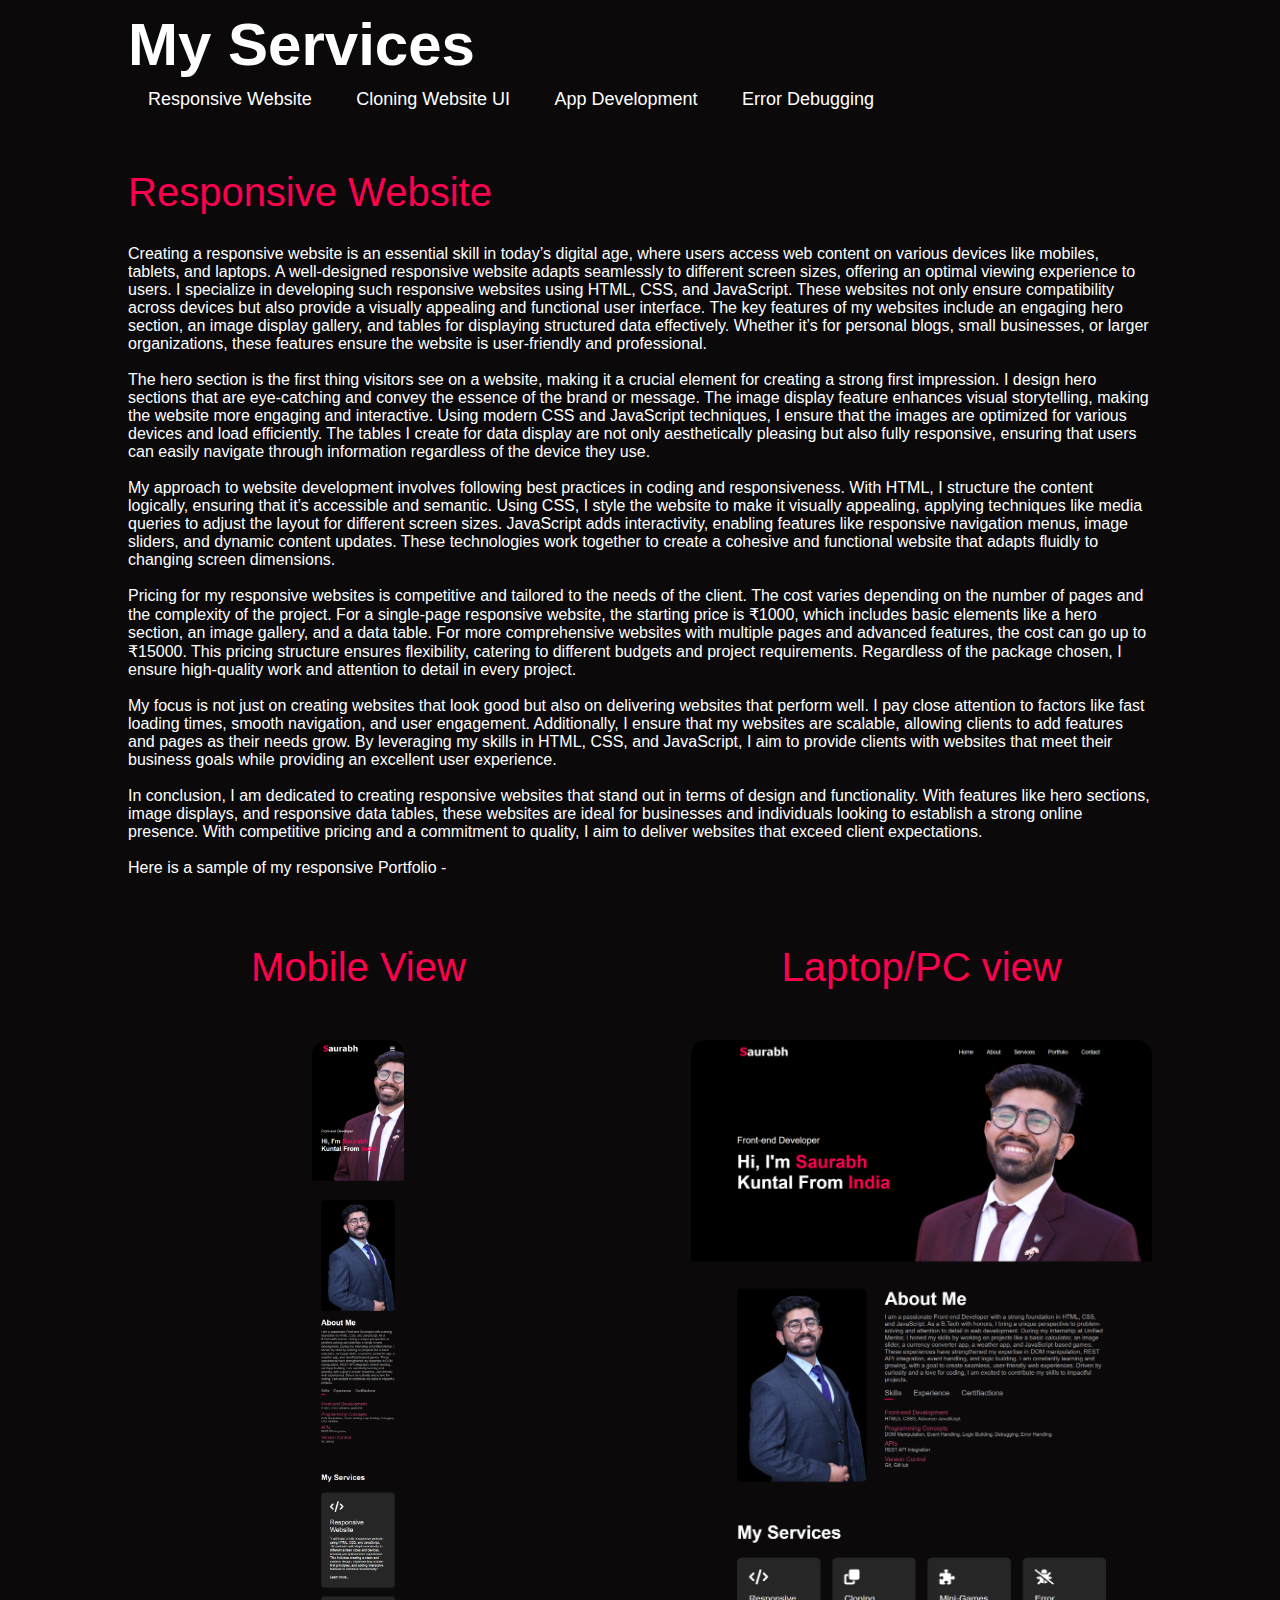
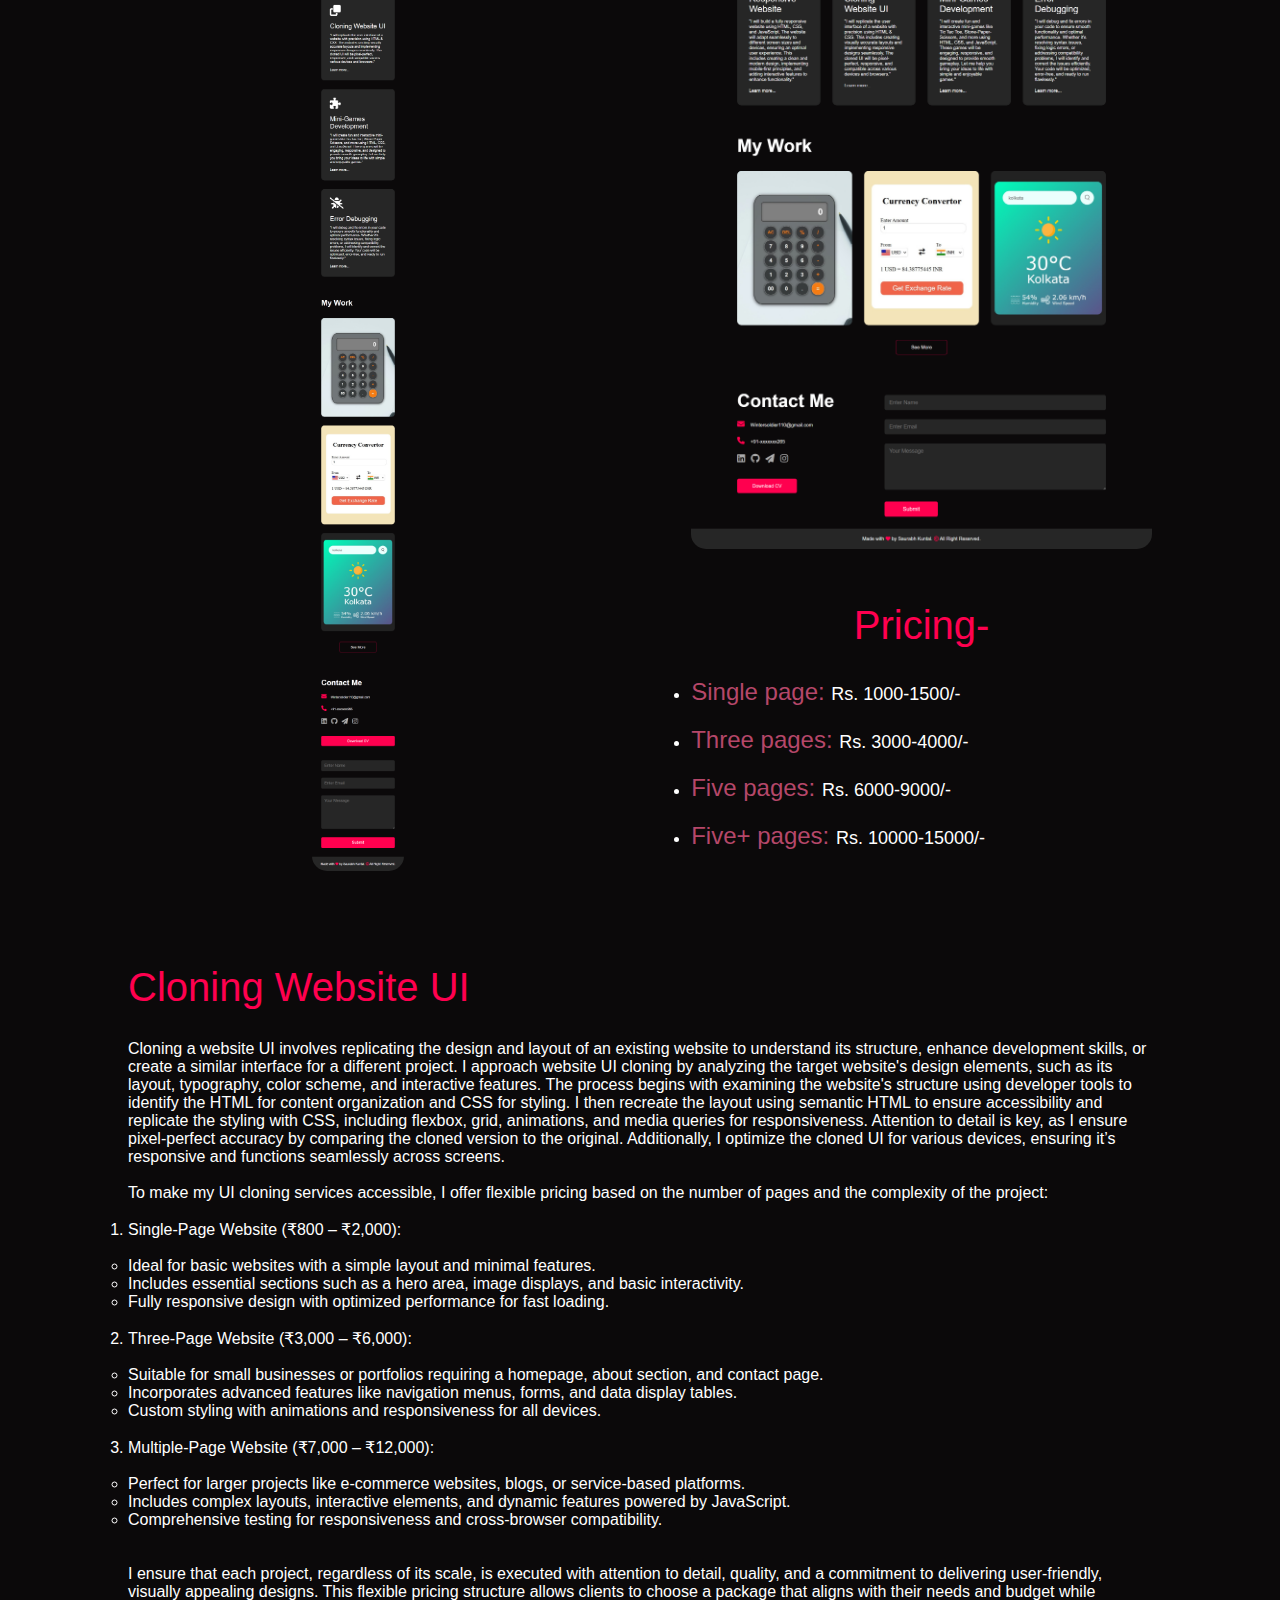
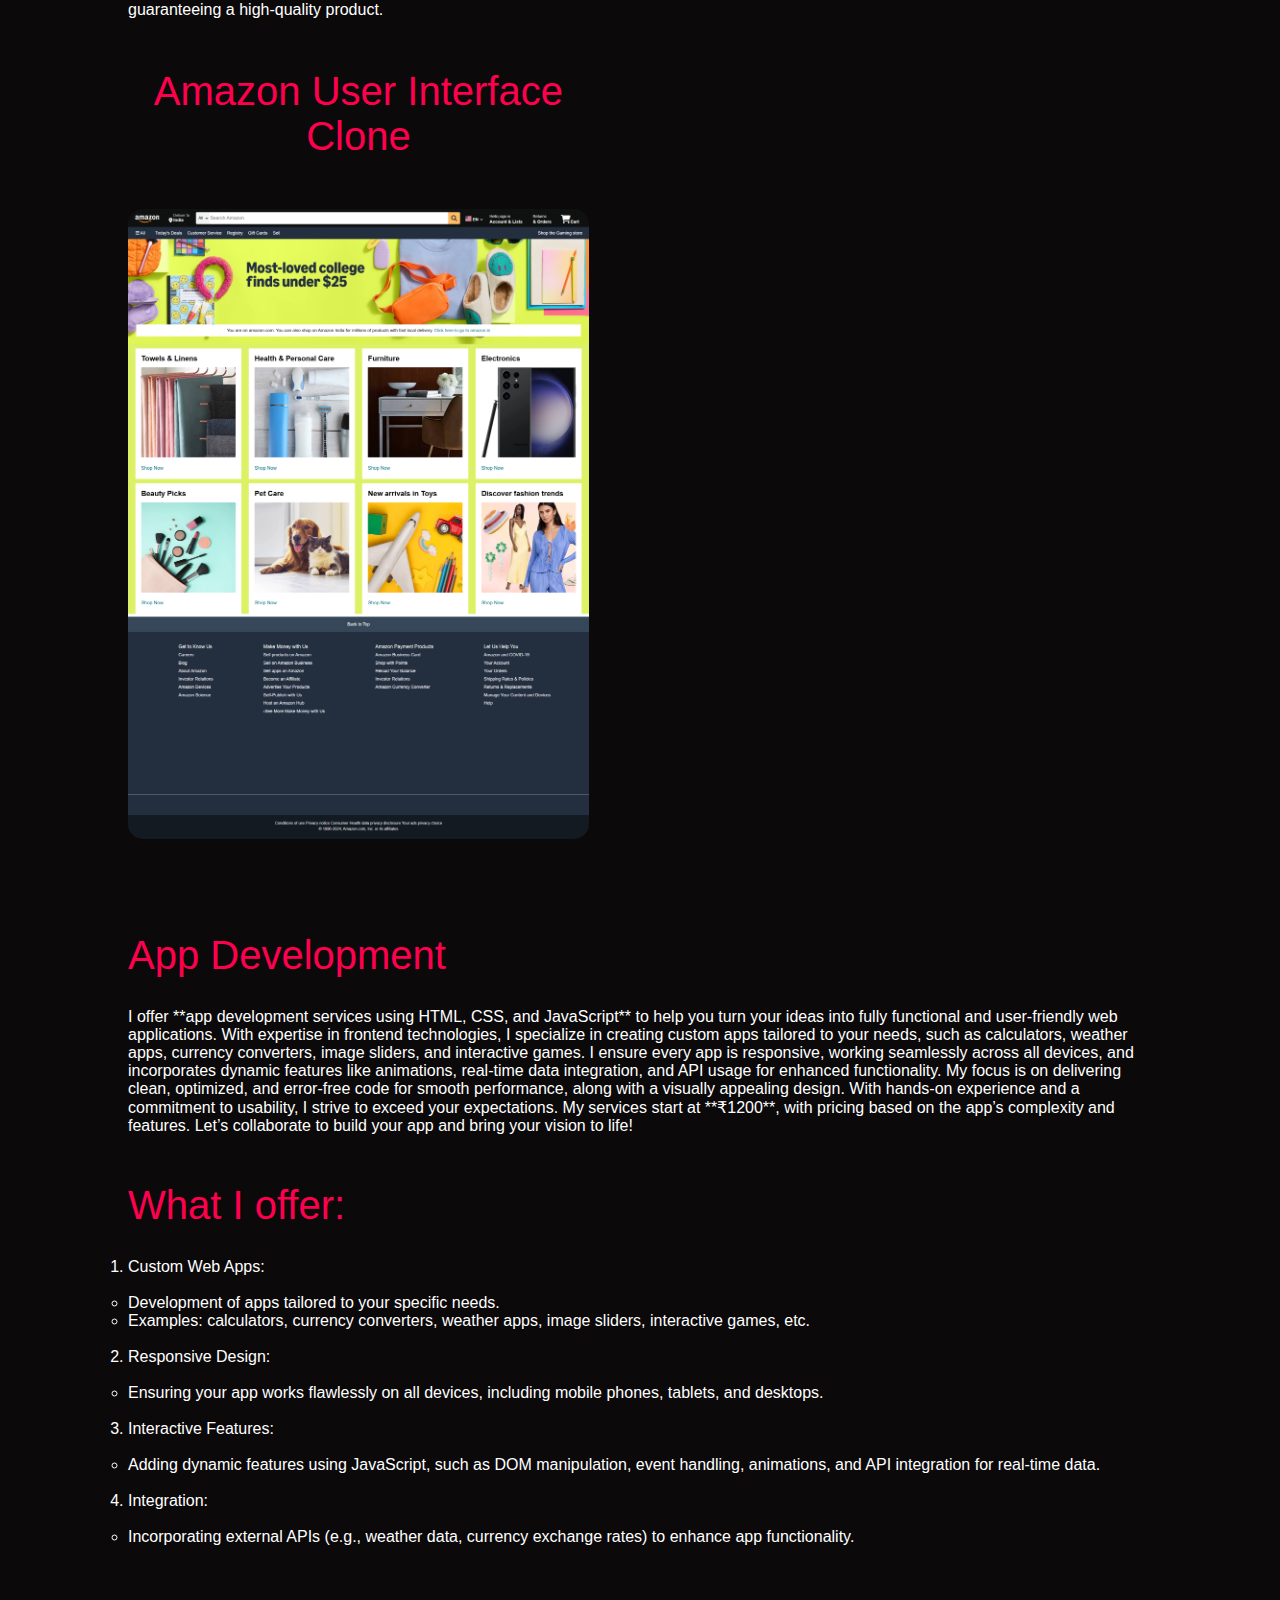
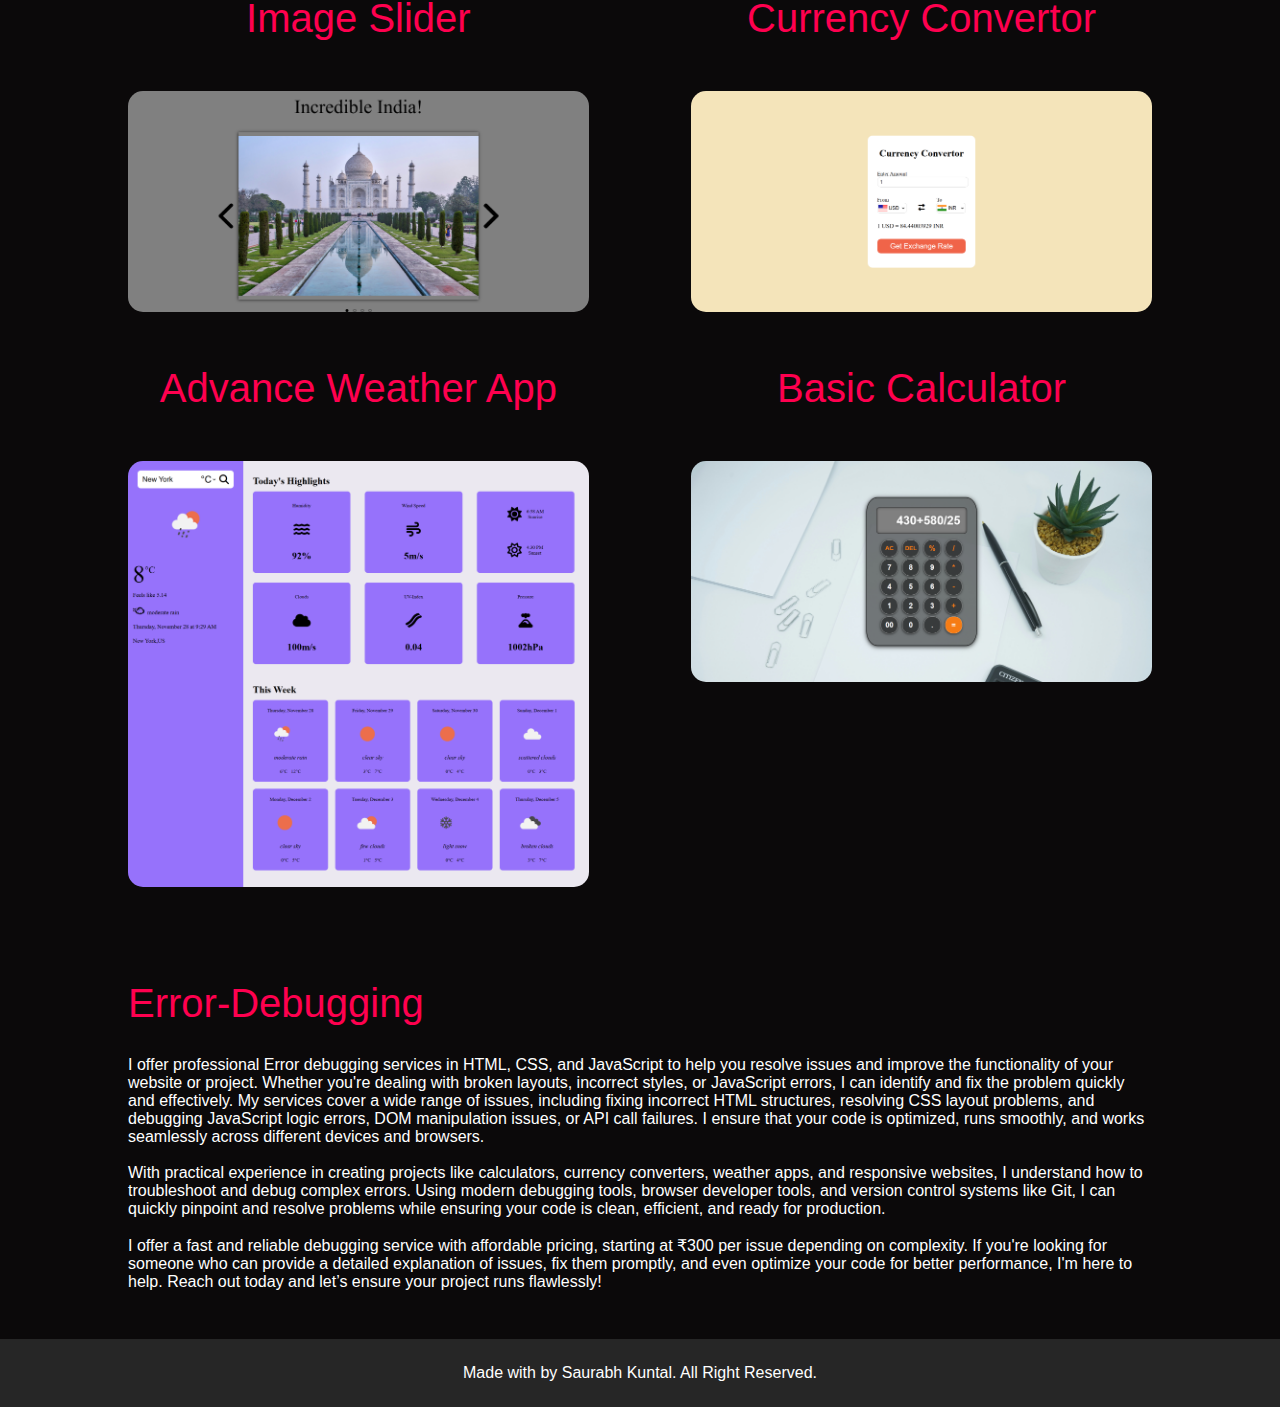
<file: services.html>
<!DOCTYPE html>
<html lang="en">
<head>
    <meta charset="UTF-8">
    <meta name="viewport" content="width=device-width, initial-scale=1.0">
    <title>My services</title>
    <link rel="stylesheet" href="Style.css">
    <link rel="stylesheet" href="https://cdnjs.cloudflare.com/ajax/libs/font-awesome/6.7.1/css/all.min.css" integrity="sha512-5Hs3dF2AEPkpNAR7UiOHba+lRSJNeM2ECkwxUIxC1Q/FLycGTbNapWXB4tP889k5T5Ju8fs4b1P5z/iB4nMfSQ==" crossorigin="anonymous" referrerpolicy="no-referrer" />
</head>
<body>
    <div class="container">
        <div class="subTitle">My Services</div>
        <nav>
            <ul id="navBar">
                <li><a href="#RW">Responsive Website</a></li>
                <li><a href="#CW">Cloning Website UI</a></li>
                <!-- <li><a href="#MG">Mini-Games Development</a></li> -->
                <li><a href="#AD">App Development</a></li>
                <li><a href="#ED">Error Debugging</a></li>
            </ul>
        </nav>
    </div>
    <div id="RW">
        <div class="container">
            <div class="subHeading">Responsive Website</div>
           <p>Creating a responsive website is an essential skill in today’s digital age, where users access web content on various devices like mobiles, tablets, and laptops. A well-designed responsive website adapts seamlessly to different screen sizes, offering an optimal viewing experience to users. I specialize in developing such responsive websites using HTML, CSS, and JavaScript. These websites not only ensure compatibility across devices but also provide a visually appealing and functional user interface. The key features of my websites include an engaging hero section, an image display gallery, and tables for displaying structured data effectively. Whether it’s for personal blogs, small businesses, or larger organizations, these features ensure the website is user-friendly and professional.<br><br>

            The hero section is the first thing visitors see on a website, making it a crucial element for creating a strong first impression. I design hero sections that are eye-catching and convey the essence of the brand or message. The image display feature enhances visual storytelling, making the website more engaging and interactive. Using modern CSS and JavaScript techniques, I ensure that the images are optimized for various devices and load efficiently. The tables I create for data display are not only aesthetically pleasing but also fully responsive, ensuring that users can easily navigate through information regardless of the device they use.<br><br>
            
            My approach to website development involves following best practices in coding and responsiveness. With HTML, I structure the content logically, ensuring that it’s accessible and semantic. Using CSS, I style the website to make it visually appealing, applying techniques like media queries to adjust the layout for different screen sizes. JavaScript adds interactivity, enabling features like responsive navigation menus, image sliders, and dynamic content updates. These technologies work together to create a cohesive and functional website that adapts fluidly to changing screen dimensions.<br><br>
            
            Pricing for my responsive websites is competitive and tailored to the needs of the client. The cost varies depending on the number of pages and the complexity of the project. For a single-page responsive website, the starting price is ₹1000, which includes basic elements like a hero section, an image gallery, and a data table. For more comprehensive websites with multiple pages and advanced features, the cost can go up to ₹15000. This pricing structure ensures flexibility, catering to different budgets and project requirements. Regardless of the package chosen, I ensure high-quality work and attention to detail in every project.<br><br>
            
            My focus is not just on creating websites that look good but also on delivering websites that perform well. I pay close attention to factors like fast loading times, smooth navigation, and user engagement. Additionally, I ensure that my websites are scalable, allowing clients to add features and pages as their needs grow. By leveraging my skills in HTML, CSS, and JavaScript, I aim to provide clients with websites that meet their business goals while providing an excellent user experience.<br><br>

            In conclusion, I am dedicated to creating responsive websites that stand out in terms of design and functionality. With features like hero sections, image displays, and responsive data tables, these websites are ideal for businesses and individuals looking to establish a strong online presence. With competitive pricing and a commitment to quality, I aim to deliver websites that exceed client expectations.<br><br>

            Here is a sample of my responsive Portfolio - <br><br>

            <div class="row">
                <div class="col1">
                    <h2 class="subHeading">Mobile View</h2>
                    <img src="Data/services images/Portfolio_Mobileview.png" id="longImg">
                </div>
                <div class="col2">
                    <h2 class="subHeading">Laptop/PC view</h2>
                    <img src="Data/services images/Portfolio.png">
                    <p>
                        <h2 class="subHeading">Pricing-</h2>
                        <ul>
                            <li><span>Single page: </span>Rs. 1000-1500/- </li>
                            <li><span>Three pages: </span>Rs. 3000-4000/- </li>
                            <li><span>Five pages: </span>Rs. 6000-9000/- </li>
                            <li><span>Five+ pages: </span>Rs. 10000-15000/- </li>
                        </ul>
                    </p>
                </div>
            </div>
            </p>
        </div>
    </div>
    <div id="CW">
        <div class="container">
            <div class="subHeading">Cloning Website UI</div>
            <p>Cloning a website UI involves replicating the design and layout of an existing website to understand its structure, enhance development skills, or create a similar interface for a different project. I approach website UI cloning by analyzing the target website's design elements, such as its layout, typography, color scheme, and interactive features. The process begins with examining the website's structure using developer tools to identify the HTML for content organization and CSS for styling. I then recreate the layout using semantic HTML to ensure accessibility and replicate the styling with CSS, including flexbox, grid, animations, and media queries for responsiveness. Attention to detail is key, as I ensure pixel-perfect accuracy by comparing the cloned version to the original. Additionally, I optimize the cloned UI for various devices, ensuring it’s responsive and functions seamlessly across screens.<br><br>

            To make my UI cloning services accessible, I offer flexible pricing based on the number of pages and the complexity of the project:
            <br><br>
            <ol>
                <li>Single-Page Website (₹800 – ₹2,000):<br><br>
                    <ul>
                        <li>Ideal for basic websites with a simple layout and minimal features.</li>
                        <li>Includes essential sections such as a hero area, image displays, and basic interactivity.</li>
                        <li>Fully responsive design with optimized performance for fast loading.</li>
                    </ul>
                </li>
                <br>
                <li>Three-Page Website (₹3,000 – ₹6,000):<br><br>
                    <ul>
                        <li>Suitable for small businesses or portfolios requiring a homepage, about section, and contact page.</li>
                        <li>Incorporates advanced features like navigation menus, forms, and data display tables.</li>
                        <li>Custom styling with animations and responsiveness for all devices.</li>
                    </ul>
                </li><br>
                <li>Multiple-Page Website (₹7,000 – ₹12,000):<br><br>
                    <ul>
                        <li>Perfect for larger projects like e-commerce websites, blogs, or service-based platforms.</li>
                        <li>Includes complex layouts, interactive elements, and dynamic features powered by JavaScript.</li>
                        <li>Comprehensive testing for responsiveness and cross-browser compatibility.</li>
                    </ul>
                </li>
            </ol>
            <br><br>
            I ensure that each project, regardless of its scale, is executed with attention to detail, quality, and a commitment to delivering user-friendly, visually appealing designs. This flexible pricing structure allows clients to choose a package that aligns with their needs and budget while guaranteeing a high-quality product.</p>
            <div class="row">
                <div class="col2">
                    <h2 class="subHeading"> Amazon User Interface Clone </h2>
                    <img src="Data/services images/amazon UI clone.png">
                </div>
            </div>
        </div>
    </div>
    <!-- <div id="MG">
        <div class="container">
            <div class="subHeading">Mini-Games Development</div>
            <p>I offer mini-game development services to create fun, engaging, and interactive experiences using JavaScript. Mini-games like Tic Tac Toe, Rock-Paper-Scissors, Memory Matching Games, and Number Guessing Games are excellent additions to websites, portfolios, learning platforms, or even standalone projects. These games are designed with a focus on intuitive user interfaces, clean functionality, and seamless responsiveness, making them enjoyable for players of all age groups across both desktop and mobile devices.<br><br>  

            Each game I develop is built from scratch, incorporating robust logic building and event handling to ensure smooth gameplay. For example, in a game like Tic Tac Toe, the program not only handles the rules of the game but also detects win, lose, and draw conditions dynamically. Similarly, in Rock-Paper-Scissors, the logic includes random decision-making for the computer opponent, adding an element of unpredictability and excitement. These features are implemented with attention to detail to provide a polished and professional gaming experience.  <br><br>
                
            In addition to functionality, I prioritize visual appeal and customization. The games can be tailored with unique themes, designs, and animations to match your branding or preferences. For example, Tic Tac Toe can be styled with creative grids, custom markers, or themed backgrounds to make it more visually engaging. Rock-Paper-Scissors can include animated hand gestures or sound effects to elevate the gameplay experience. Whether you need minimalist designs or rich, interactive visuals, I can deliver games that stand out and captivate users. <br><br>
                
            These mini-games are lightweight and optimized for performance, ensuring they load quickly and run efficiently without straining resources. They can serve as a playful addition to websites, keeping users engaged and encouraging longer interaction times. Additionally, they can be used for educational purposes, helping students or learners grasp basic coding concepts by interacting with simple but logical game mechanics.<br><br>  
                
            Whether you’re looking to add a creative element to your website, provide entertainment for users, or build interactive experiences for a specific audience, my mini-game development services are tailored to meet your needs. With clean coding practices, fully responsive designs, and a commitment to quality, I deliver games that are not only functional but also enjoyable and visually appealing. These small games pack a punch of creativity and fun, making them a valuable addition to any digital platform.<br><br></p>
            <div class="row">
                <div class="col1">
                    <h2 class="subHeading">Tic-Tac-Toe</h2>
                    <img src="Data/services images/TicTacToe.png">  
                </div>
                <div class="col2">
                    <h2 class="subHeading">Rock-Paper-Scissors</h2>
                    <img src="Data/services images/RockPaperScissor.png">
                </div>
            </div>
        </div>
    </div> -->
    <div id="AD">
        <div class="container">
            <h2 class="subHeading">App Development</h2>
            <p>
                I offer **app development services using HTML, CSS, and JavaScript** to help you turn your ideas into fully functional and user-friendly web applications. With expertise in frontend technologies, I specialize in creating custom apps tailored to your needs, such as calculators, weather apps, currency converters, image sliders, and interactive games. I ensure every app is responsive, working seamlessly across all devices, and incorporates dynamic features like animations, real-time data integration, and API usage for enhanced functionality. My focus is on delivering clean, optimized, and error-free code for smooth performance, along with a visually appealing design. With hands-on experience and a commitment to usability, I strive to exceed your expectations. My services start at **₹1200**, with pricing based on the app’s complexity and features. Let’s collaborate to build your app and bring your vision to life!<br><br>
                <h2 class="subHeading">What I offer:</h2>
                <ol>
                    <li>Custom Web Apps:<br><br>
                        <ul>
                            <li>Development of apps tailored to your specific needs.</li>
                            <li>Examples: calculators, currency converters, weather apps, image sliders, interactive games, etc.</li>
                        </ul>
                    </li>
                    <br>
                    <li>Responsive Design:<br><br>
                        <ul>
                            <li>Ensuring your app works flawlessly on all devices, including mobile phones, tablets, and desktops.</li>
                        </ul>
                    </li>
                    <br>
                    <li>Interactive Features:<br><br>
                        <ul>
                            <li>
                            Adding dynamic features using JavaScript, such as DOM manipulation, event handling, animations, and API integration for real-time data.
                            </li>
                        </ul>
                    </li>
                    <br>
                    <li>Integration:<br><br>
                        <ul>
                            <li>
                                Incorporating external APIs (e.g., weather data, currency exchange rates) to enhance app functionality.
                            </li>
                        </ul>
                    </li>
                </ol>
            </p>
            <div class="row">
                <div class="col1">
                    <h2 class="subHeading">Image Slider</h2>
                    <img src="Data/services images/image slider.png">
                    <h2 class="subHeading">Advance Weather App</h2>
                    <img src="Data/services images/Advence Weather App.png">
                </div>
                <div class="col2">
                    <h2 class="subHeading">Currency Convertor</h2>
                    <img src="Data/services images/CurrencyCovertorApp.png">
                    <h2 class="subHeading">Basic Calculator</h2>
                    <img src="Data/services images/BasicCalculatorApp.png">
                </div>
            </div>
        </div>
    </div>
    <div id="ED">
        <div class="container">
            <div class="subHeading">Error-Debugging</div>
            <p>I offer professional Error debugging services in HTML, CSS, and JavaScript to help you resolve issues and improve the functionality of your website or project. Whether you're dealing with broken layouts, incorrect styles, or JavaScript errors, I can identify and fix the problem quickly and effectively. My services cover a wide range of issues, including fixing incorrect HTML structures, resolving CSS layout problems, and debugging JavaScript logic errors, DOM manipulation issues, or API call failures. I ensure that your code is optimized, runs smoothly, and works seamlessly across different devices and browsers.<br><br>

            With practical experience in creating projects like calculators, currency converters, weather apps, and responsive websites, I understand how to troubleshoot and debug complex errors. Using modern debugging tools, browser developer tools, and version control systems like Git, I can quickly pinpoint and resolve problems while ensuring your code is clean, efficient, and ready for production.<br><br>
                
            I offer a fast and reliable debugging service with affordable pricing, starting at ₹300 per issue depending on complexity. If you're looking for someone who can provide a detailed explanation of issues, fix them promptly, and even optimize your code for better performance, I'm here to help. Reach out today and let’s ensure your project runs flawlessly!<br><br></p>
        </div>
    </div>
    <footer>
        <div class="copyright">
            <p>Made with <i class="fa-solid fa-heart"></i> by Saurabh Kuntal. <i class="fa-regular fa-copyright"></i> All Right Reserved.</p>
        </div>
    </footer>
</body>
</html>
</file>
<file: Style.css>
*{
    margin: 0;
    padding: 0;
    font-family: sans-serif;
    box-sizing: border-box;
}
html{
    scroll-behavior: smooth;
}
body{
    background: #0B090A;
    color: #fff;
}
#header{
    width: 100%;
    height: 100vh;
    background-image: url(Data/sk.PNG);
    background-size: cover;
    background-position:top;
}
.container{
    padding: 10px 10%;
}
nav{
    display: flex;
    align-items: center;
    justify-content:space-between;
    flex-wrap: wrap;
}
.logo{
    width: 180px;
}
nav ul li{
    display: inline-block;
    list-style: none;
    margin: 10px 20px;
}
nav ul li a{
    text-decoration: none;
    color: #fff;
    font-size: 18px;
    position: relative;
}
nav ul li a::after{
    content: " ";
    width: 0;
    height: 3px;
    background: #ff004f;
    position: absolute;
    left: 0;
    bottom: -6px;
    transition: 0.5s;
}
nav ul li a:hover::after{
    width: 100%;
}
.headerText{
    margin-top: 20%;
    font-size: 30px;
}
.headerText h1{
    font-size: 60px;
    margin-top: 20px;
}
.headerText h1 span{
    color: #ff004f;
}
/*-----------------AboutSection------------------*/
#about{
    padding: 80px 0;
    color: #ababab;
}
.row{
    display: flex;
    justify-content:space-between;
    flex-wrap: wrap;
}
.aboutCol1{
    flex-basis: 35%;
}
.aboutCol2{
    flex-basis: 60%;
}
.aboutCol1 img{
    width: 100%;
    border-radius: 15px;
}
.subTitle{
    font-size: 60px;
    font-weight: 600;
    color: #fff;
}
#aboutMe{
    margin-top: 15px;
    font-size: 20px;
}
.tabTitles{
    display: flex;
    margin: 20px 0 40px;
}
.tabLinks{
    margin-right: 40px;
    font-size: 24px;
    font-weight: 500;
    cursor: pointer;
    position: relative;
}
.tabLinks::after{
    content: "";
    width: 0;
    height: 3px;
    background: #ff004f;
    position: absolute;
    left: 0;
    bottom: -8px;
    transition: 0.5s;
}
.tabLinks.activeLink::after{
    width: 50%;
}
.tabContents ul li{
    list-style: none;
    margin: 10px 0;
}
.tabContents ul li span{
    color: #b54769;
    font-size: 20px;
}
.tabContents{
    display: none;
}
.tabContents.activeTab{
    display: block;
}
/*----------------------------services-------------------------*/
#services{
    padding: 30px 0;
}
.servicesList{
    display: grid;
    grid-template-columns: repeat(auto-fit, minmax(250px, 1fr));
    grid-gap: 40px;
    margin-top: 50px;
}
.servicesList div{
    background: #262626;
    padding: 40px;
    font-size: 15px;
    font-weight: 300;
    border-radius: 15px;
    transition: background 0.5s, transform 0.5s;
}
.servicesList div i{
    font-size: 50px;
    margin-bottom: 30px;
}
.servicesList div h2{
    font-size: 30px;
    font-weight: 500;
    margin-bottom: 15px;
}
.servicesList div a{
    text-decoration: none;
    color: #fff;
    font-size: 15px;
    margin-top: 20px;
    display: inline-block;
}
.servicesList div:hover{
    background: #ff004f;
    transform: translateY(-10px);
}
/*--------------portfolio-----------*/
#portfolio{
    padding: 50px 0;
}
.workList{
    display: grid;
    grid-template-columns: repeat(auto-fit, minmax(250px, 1fr));
    grid-gap: 40px;
    margin-top: 50px;
}
.work{
    border-radius: 15px;
    position: relative;
    overflow: hidden;
}
.work img{
    width: 100%;
    height: 100%;
    border-radius: 15px;
    display: block;
    transition: transform 0.5s;
}
.layer{
    width: 100%;
    height: 0;
    background: linear-gradient(rgba(0,0,0,0.6), #ff004f);
    border-radius: 15px;
    position: absolute;
    left: 0;
    bottom: 0;
    overflow: hidden;
    display: flex;
    align-items: center;
    justify-content: center;
    flex-direction: column;
    padding: 0 40px;
    text-align: center;
    font-size: 15px;
    transition: height 0.5s;
}
.layer h3{
    font-weight: 500;
    margin-bottom: 20px;
}
.layer a{
    margin-top: 20px;
    color: #ff004f;
    text-decoration: none;
    font-size: 18px;
    line-height: 60px;
    background: #fff;
    width: 60px;
    height: 60px;
    border-radius: 50%;
    text-align: center;
}
.work:hover img{
    transform: scale(1.1);
}
.work:hover .layer{
    height: 100%;
}
.btn{
    display: block;
    margin: 50px auto;
    width: fit-content;
    border: 1px solid #ff004f;
    padding: 14px 50px;
    border-radius: 6px;
    text-decoration: none;
    color: #fff;
    transition: background 0.5s;
}
.btn:hover{
    background: #ff004f;
}
/*--------------------contact--------------------------*/
.contactLeft{
    flex-basis: 35%;
}
.contactRight{
    flex-basis: 60%;
}
.contactLeft p{
    margin-top: 30px;
}
.contactLeft p i{
    color: #ff004f;
    margin-right: 15px;
    font-size: 25px;
}
.socialIcons{
    margin-top: 30px;
}
.socialIcons a{
    text-decoration: none;
    font-size: 30px;
    margin-right: 15px;
    color: #ababab;
    display: inline-block;
    transition: transform 0.5s;
}
.socialIcons a:hover{
    color: #ff004f;
    transform: translateY(-5px);
}
.btn.btn2{
    display: inline-block;
    background: #ff004f;
}
.contactRight form{
    width: 100%;
}
form input, form textarea{
    width: 100%;
    border: none;
    outline: none;
    background: #262626;
    padding: 15px;
    margin: 15px 0;
    color: #fff;
    font-size: 18px;
    border-radius: 6px;
}
form .btn2{
    padding: 14px 60px;
    font-size: 18px;
    margin-top: 20px;
    cursor: pointer;
}
.copyright{
    width: 100%;
    text-align: center;
    padding: 25px 0;
    background: #262626;
    font-weight: 300;
    margin-top: 20px;
}
.copyright i{
    color: #ff004f;
}
#msg{
    color: #61b752;
    margin-top: -40px;
    display: block;
}
/*---------------------responsive design--------------------------*/
nav .fa-solid{
    display: none;
}

@media only screen and (max-width: 768px){
    nav .fa-solid{
        display: block;
        font-size: 25px;
    }
    nav ul{
        background: #ff004f;
        position: fixed;
        top: 0;
        right: -200px;
        width: 200px;
        height: 100vh;
        padding-top: 60px;
        z-index: 2;
        transition: right 0.5s;
    }
    nav ul li{
        display: block;
        margin: 25px;
    }
    nav ul .fa-solid{
        position: absolute;
        top: 25px;
        left: 25px;
        cursor: pointer;
    }
    .subTitle{
        font-size: 56px;
    }
    .aboutCol2{
        font-size: 14px;
    }
    #aboutMe{
        font-size: 16px;
    }
    .tabLinks{
        font-size: 18px;
        margin-right: 22px;
    }
}

@media only screen and (max-width: 500px){
    #header{
        background-image: url(Data/sk1.PNG);
    }
    .headerText{
        margin-top: 100%;
        font-size: 16px;
    }
    .headerText h1{
        font-size: 30px;
    }
    nav .fa-solid{
        display: block;
        font-size: 25px;
    }
    nav ul{
        background: #ff004f;
        position: fixed;
        top: 0;
        right: -200px;
        width: 200px;
        height: 100vh;
        padding-top: 60px;
        z-index: 2;
        transition: right 0.5s;
    }
    nav ul li{
        display: block;
        margin: 25px;
    }
    nav ul .fa-solid{
        position: absolute;
        top: 25px;
        left: 25px;
        cursor: pointer;
    }
    .subTitle{
        font-size: 35px;
    }
     .aboutCol1 , .aboutCol2{
        flex-basis: 100%;
     }
    .aboutCol1{
        margin-bottom: 30px;
    }
    .aboutCol2{
        font-size: 12px;
    }
    #aboutMe{
        font-size: 14px;
    }
    .tabLinks{
        font-size: 16px;
        margin-right: 20px;
    }
    .contactLeft , .contactRight{
        flex-basis: 100%;
    }
    .contactLeft p{
        font-size: 14px;
    }
    .copyright{
        font-size: 14px;
    }
    .btn.btn2{
        width: 100%;
        text-align: center;
    }
}

/*------------------------services.html-------------------------*/
.subHeading{
    font-size: 40px;
    font-weight: 500;
    color: #ff004f;
    margin: 30px 0;
}
.col1{
    flex-basis: 45%;
    text-align: center;
    margin: 20px 0;
}
.col2{
    flex-basis: 45%;
    text-align: center;
    margin: 20px 0;
}
.col1 img , .col2 img{
    width: 100%;
    border-radius: 15px;
    margin: 20px 0;
}
#longImg{
    width: 20%;
    border-radius: 15px;
    margin: 20px 0;
}
.col2 ul li span{
    color: #b54769;
    font-size: 24px;
}
.col2 ul li{
    text-align: start;
    text-decoration: none;
    font-size: 18px;
    margin-top: 20px;
}
</file>
